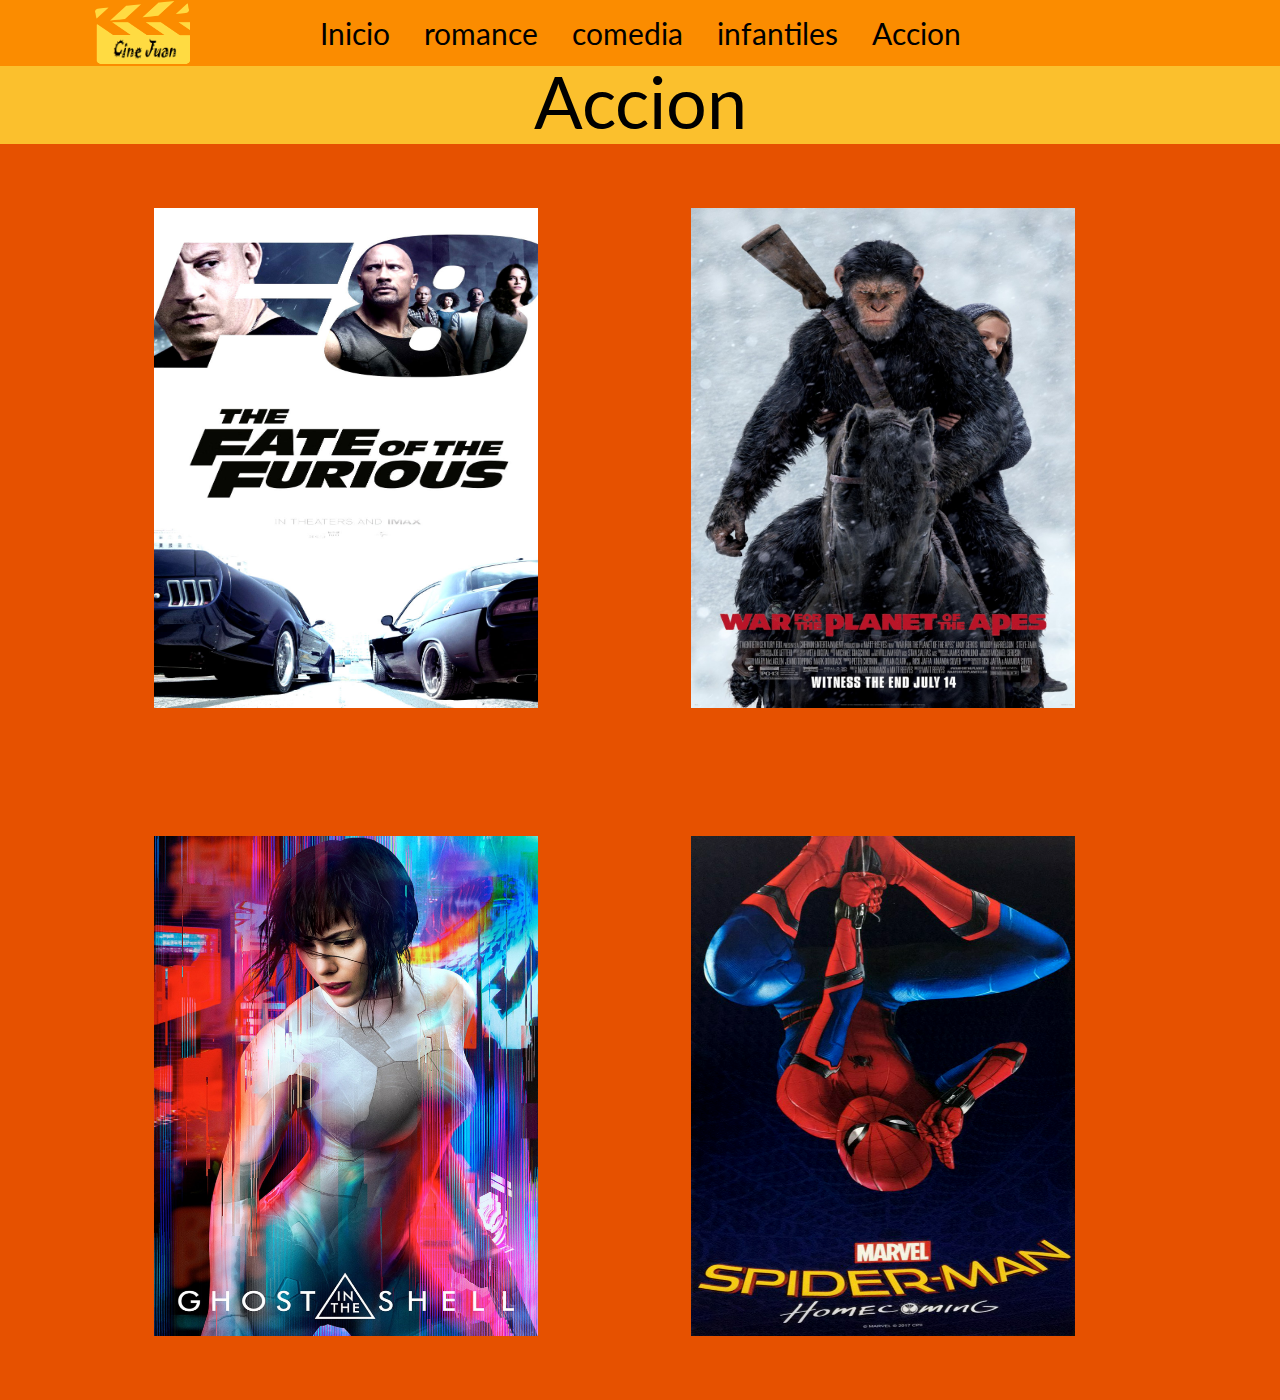
<file: pag/accion.html>
<!DOCTYPE html>
<html>
<head>
	<meta charset="utf-8">
	<meta http-equiv="X-UA-Compatible" content="IE=edge">
	<title></title>
	<link rel="stylesheet" href="../css/css.css">
</head>
<body>
<div class="barra_s">
	<img class="marca2" src="../assets/img/marca2.png" alt="">
	<img class="marca" src="../assets/img/marca.png" alt="">
	<a id="btn_mover"> <img class="icon" src="../assets/img/icono.png" alt=""> </a>
		
</div>
<img class="marcag2" src="../assets/img/marca2.png" alt="">
	<img class="marcag" src="../assets/img/marca.png" alt="">
	
<nav id="cuadro3" >
			<ul>
				<li><a href="../index.html" title="">Inicio</a></li>
				<li><a href="romance.html" title="">romance</a></li>
				<li><a href="comedia.html" title="">comedia</a></li>
				<li><a href="infantiles.html" title="">infantiles</a></li>
				<li><a href="accion.html" title="">Accion</a></li>

			</ul>
		</nav>
	
		<article id="a1">
				<div class="titulos">
					Accion
				</div>
		</article>
						
		
		<section id="a2">
			<article class="efecto3">
			<img src="../assets/img/a1.jpg" alt="">
			<div>
				<h4>Rapido y furioso 8</h4>	
				<p>Ahora que Dom y Letty están de Luna de Miel y Brian y Mia se han retirado del juego -y el resto del equipo ha sido exonerado- el equipo trotamundos ha encontrado el camino a una vida normal. Pero cuando una misteriosa mujer seduce a Dom en un mundo de crimen él parece no poder escapar y traiciona a aquellos que están más cerca suya </p>
				<a href="accion1.html">ver mas</a>
			</div>
		</article>

		<article class="efecto3">
			<img src="../assets/img/a2.jpg" alt="">
			<div>
				<h4>Planeta de los Simios-La guerra</h4>	
				<p>César y sus monos son forzados a encarar un conflicto mortal contra un ejército de humanos liderado por un brutal coronel. Después de sufrir pérdidas enormes, César lucha con sus instintos más oscuros en una búsqueda por vengar a su especie. Cuando finalmente se encuentren, Cesar y el Coronel protagonizarán una batalla que pondrá en juego el futuro de ambas especies y el del mismo planeta. Tercera película de la nueva saga de El Planeta de los Simios </p>
				<a href="accion2.html">ver mas</a>
			</div>
		</article>
		
		<article class="efecto3">
			<img src="../assets/img/a3.jpg" alt="">
			<div>
				<h4>El alma de la maquina</h4>	
				<p>En un futuro próximo, Mayor sufre un terrible accidente. Para salvar su vida, se le aplica un proceso de ciber-regeneración que la convierte en única en su especie, un hibrido entre humano y máquina, un soldado perfecto entrenado para cazar a los criminales más peligrosos. Mientras busca a un terrorista capaz de manipular la voluntad de las personas, Mayor descubrirá que todo lo que le habían contado es falso. A partir de entonces, nada la detendrá hasta recuperar su pasado y llegar a la verdad. </p>
				<a href="accion3.html">ver mas</a>
			</div>
		</article>

		<article class="efecto3">
			<img src="../assets/img/a4.jpg" alt="">
			<div>
				<h4>Spiderman Home Coming</h4>	
				<p>Peter Parker es un adolescente que estudia en la escuela secundaria mientras lidia con los problemas típicos de un chico de su edad. Aunque en realidad su día a día no es del todo normal. Y es que Peter esconde una identidad secreta, la de Spiderman. Así que tiene que compaginar su vida en el instituto con su labor de superhéroe que se enfrenta a todos aquellos villanos que ponen en peligro la ciudad, sin ser descubierto. Emocionado tras haber luchado con Los Vengadores, Peter regresará a su rutina junto a su tía May, pero .... </p>
				<a href="accion4.html">ver mas</a>
			</div>
		</article>

			
		</section>
		


	
</body>
<script src="../js/explicacion.js"></script>
</html>
</file>
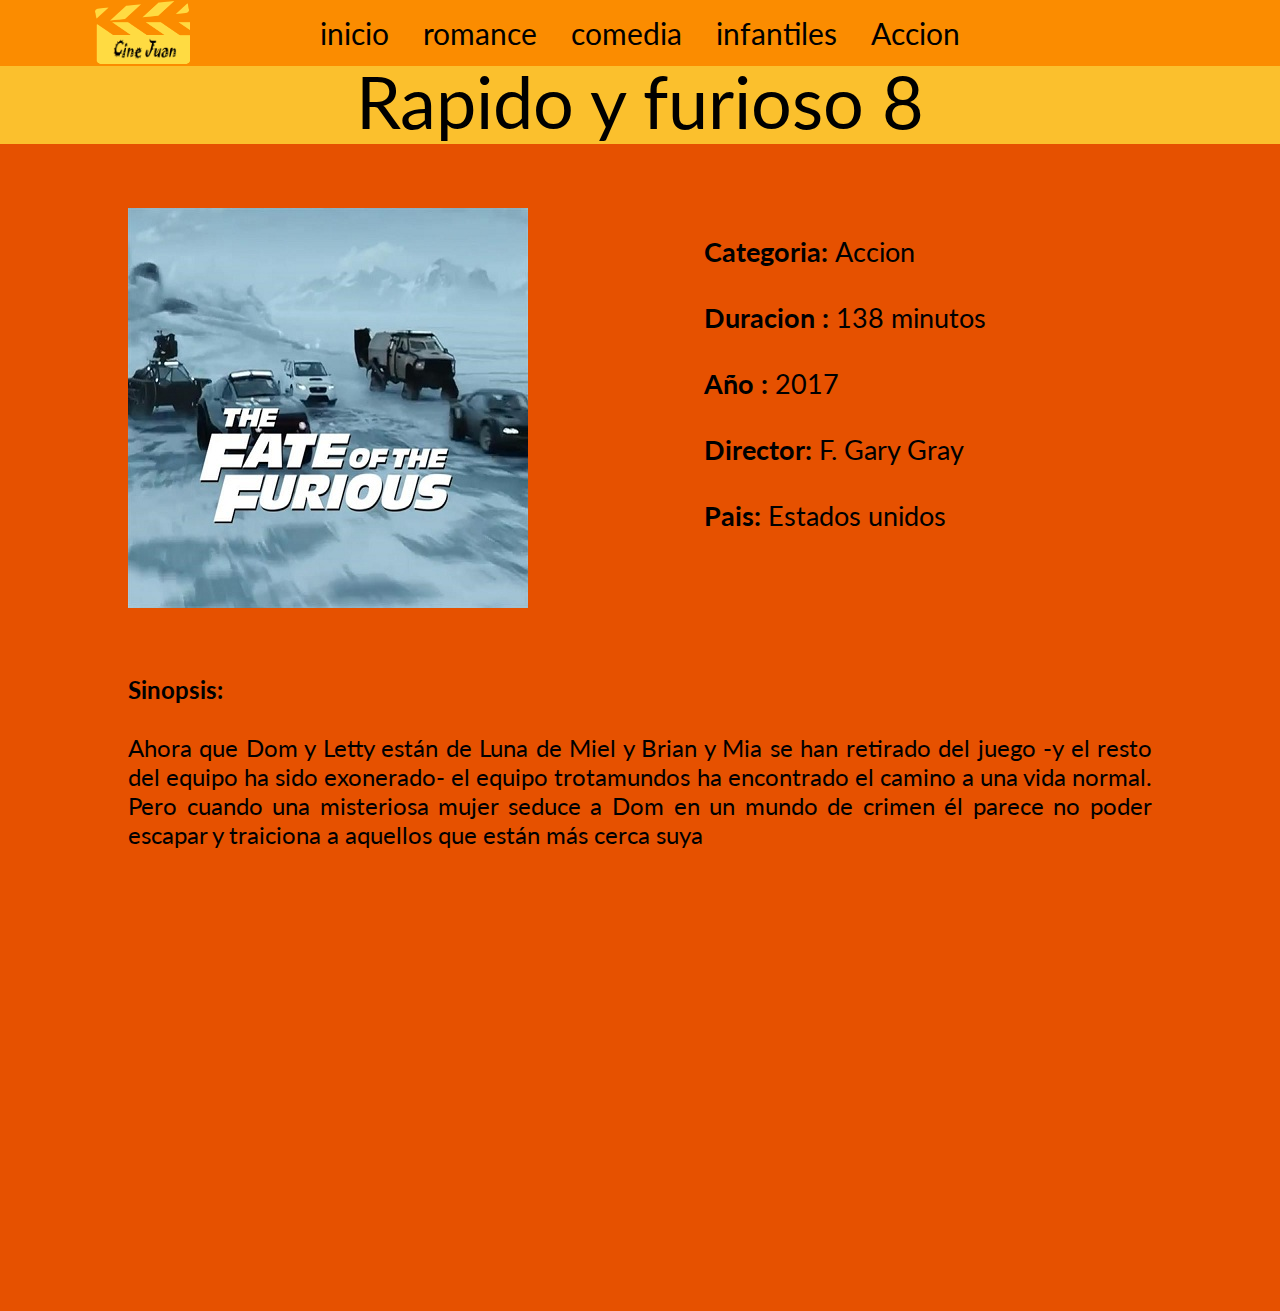
<file: pag/accion1.html>
<!DOCTYPE html>
<html>
<head>
	<meta charset="utf-8">
	<meta http-equiv="X-UA-Compatible" content="IE=edge">
	<title></title>
	<link rel="stylesheet" href="../css/css.css">
</head>
<body>
<div class="barra_s">
	<img class="marca2" src="../assets/img/marca2.png" alt="">
	<img class="marca" src="../assets/img/marca.png" alt="">
	<a id="btn_mover"> <img class="icon" src="../assets/img/icono.png" alt=""> </a>
	
		
</div>
	<img class="marcag2" src="../assets/img/marca2.png" alt="">
	<img class="marcag" src="../assets/img/marca.png" alt="">
<nav id="cuadro3" >
			<ul>
				<li><a href="../index.html" title="">inicio</a></li>
				<li><a href="romance.html" title="">romance</a></li>
				<li><a href="comedia.html" title="">comedia</a></li>
				<li><a href="infantiles.html" title="">infantiles</a></li>
				<li><a href="accion.html" title="">Accion</a></li>
				

			</ul>
		</nav>
	<SECTION>
		<article id="a1">
				<div class="titulos">
					Rapido y furioso 8
				</div>
		</article>
		<article id="a20">
			<div id="a21">
				<img src="../assets/img/a11.jpg" alt="">
			</div>

			<div id="d21">
				
				<br>
				<br>
				<b>
				Categoria: 				
				</b>
				Accion
				<br>
				<br>
				<b>
				Duracion : 
				</b>
				138 minutos
				<br>
				<br>
				<b>
				Año : 					
				</b>
				2017
				<br>
				<br>
				<b>
				Director: 					
				</b>
				F. Gary Gray
				<br>
				<br>
				<b>
				Pais:					
				</b>
				  Estados unidos
				<br>
				<br>
								
			</div>
			<div id="d23">
				<b>
					Sinopsis:
				</b>
					 
				<br>
				<br>
					Ahora que Dom y Letty están de Luna de Miel y Brian y Mia se han retirado del juego -y el resto del equipo ha sido exonerado- el equipo trotamundos ha encontrado el camino a una vida normal. Pero cuando una misteriosa mujer seduce a Dom en un mundo de crimen él parece no poder escapar y traiciona a aquellos que están más cerca suya

				<br>
				
			</div>
			<div id="d22">
			<iframe width="640" height="360" src="https://www.youtube.com/embed/3AsWFhT6n50" frameborder="0" allowfullscreen></iframe>
			
			</div>
		</article>

		
			
	

	</SECTION>
	
</body>
<script src="../js/explicacion.js"></script>
</html>
</file>
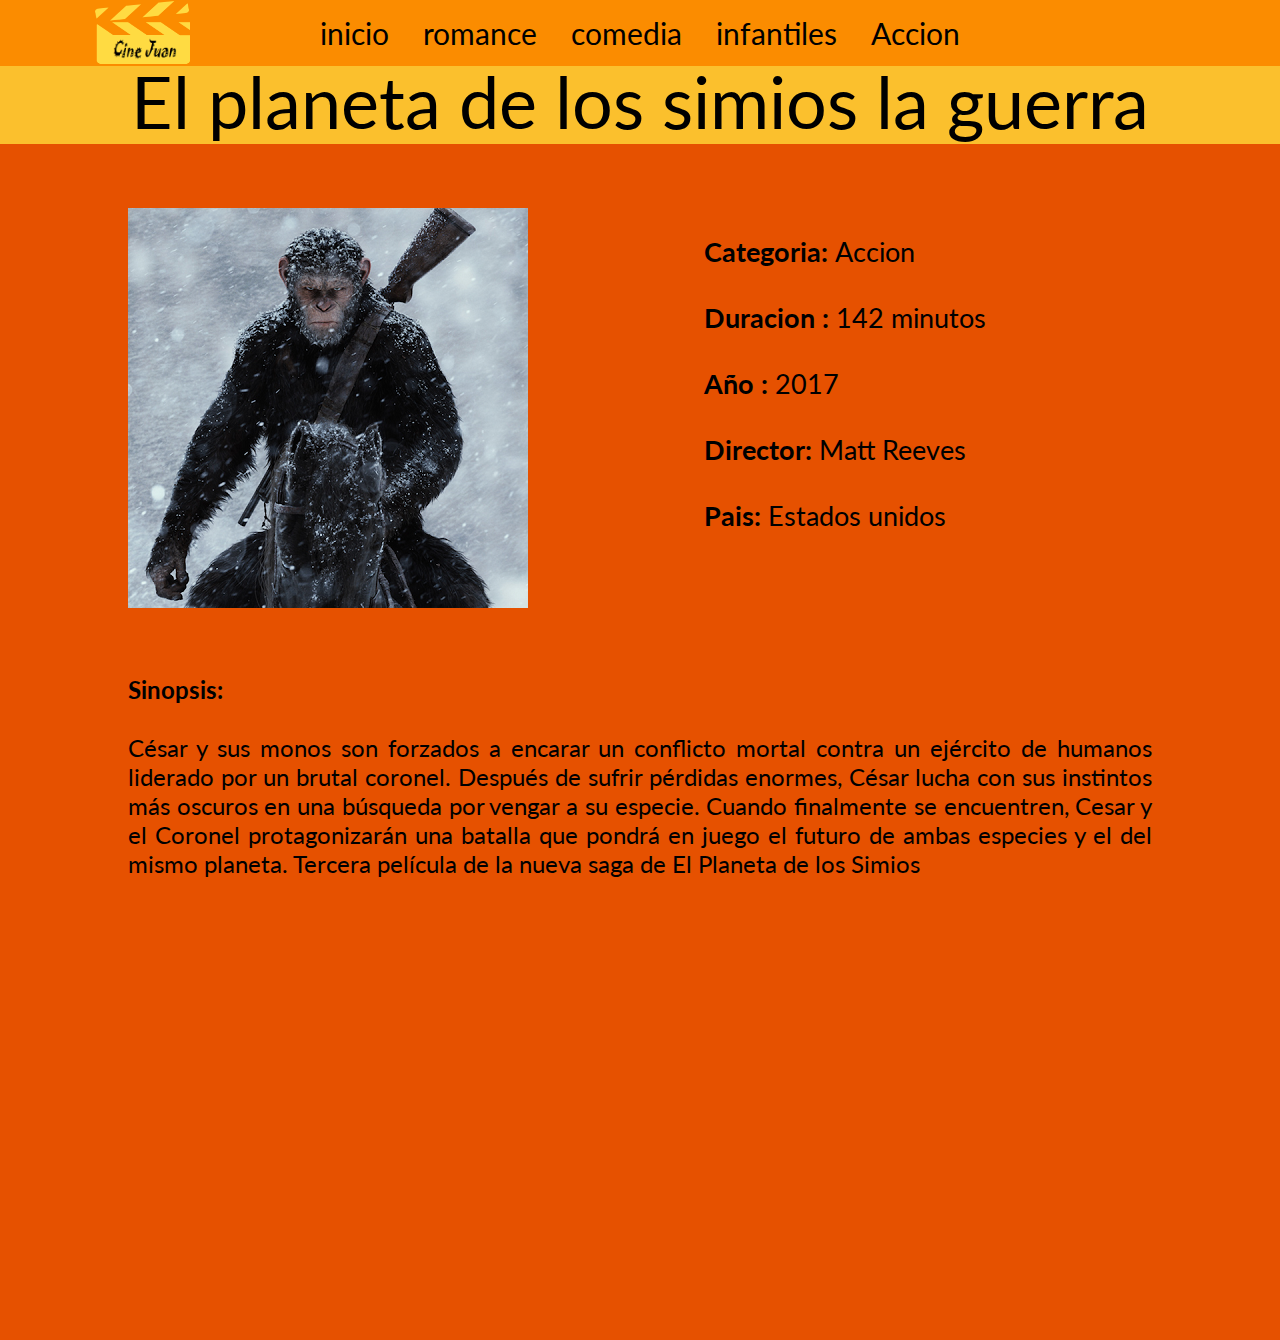
<file: pag/accion2.html>
<!DOCTYPE html>
<html>
<head>
	<meta charset="utf-8">
	<meta http-equiv="X-UA-Compatible" content="IE=edge">
	<title></title>
	<link rel="stylesheet" href="../css/css.css">
</head>
<body>
<div class="barra_s">
<img class="marca2" src="../assets/img/marca2.png" alt="">
	<img class="marca" src="../assets/img/marca.png" alt="">
	<a id="btn_mover"> <img class="icon" src="../assets/img/icono.png" alt=""> </a>
		
</div>
<img class="marcag2" src="../assets/img/marca2.png" alt="">
	<img class="marcag" src="../assets/img/marca.png" alt="">
<nav id="cuadro3" >
			<ul>
				<li><a href="../index.html" title="">inicio</a></li>
				<li><a href="romance.html" title="">romance</a></li>
				<li><a href="comedia.html" title="">comedia</a></li>
				<li><a href="infantiles.html" title="">infantiles</a></li>
				<li><a href="accion.html" title="">Accion</a></li>

			</ul>
		</nav>
	<SECTION>
		<article id="a1">
				<div class="titulos">
					El planeta de los simios la guerra
				</div>
		</article>
		<article id="a20">
			<div id="a21">
				<img src="../assets/img/a22.png" alt="">
			</div>

			<div id="d21">
				
				<br>
				<br>
				<b>
				Categoria: 					
				</b>
				Accion
				<br>
				<br>
				<b>
				Duracion : 					
				</b>
				142 minutos
				<br>
				<br>
				<b>
				Año : 					
				</b>
				2017
				<br>
				<br>
				<b>
				Director: 					
				</b>
				Matt Reeves
				<br>
				<br>
				<b>
				Pais:  					
				</b>
				Estados unidos
				<br>
				<br>
							
			</div>
			<div id="d23">
			<b>
				Sinopsis: 				
			</b>
				<br>
				<br>
				
					César y sus monos son forzados a encarar un conflicto mortal contra un ejército de humanos liderado por un brutal coronel. Después de sufrir pérdidas enormes, César lucha con sus instintos más oscuros en una búsqueda por vengar a su especie. Cuando finalmente se encuentren, Cesar y el Coronel protagonizarán una batalla que pondrá en juego el futuro de ambas especies y el del mismo planeta. Tercera película de la nueva saga de El Planeta de los Simios

				
				<br>
			</div>
			<div id="d22">
			<iframe width="640" height="360" src="https://www.youtube.com/embed/l9TDYzfh5uk" frameborder="0" allowfullscreen></iframe>
			
			</div>
		</article>

		
			
	

	</SECTION>
	
</body>
<script src="../js/explicacion.js"></script>
</html>
</file>
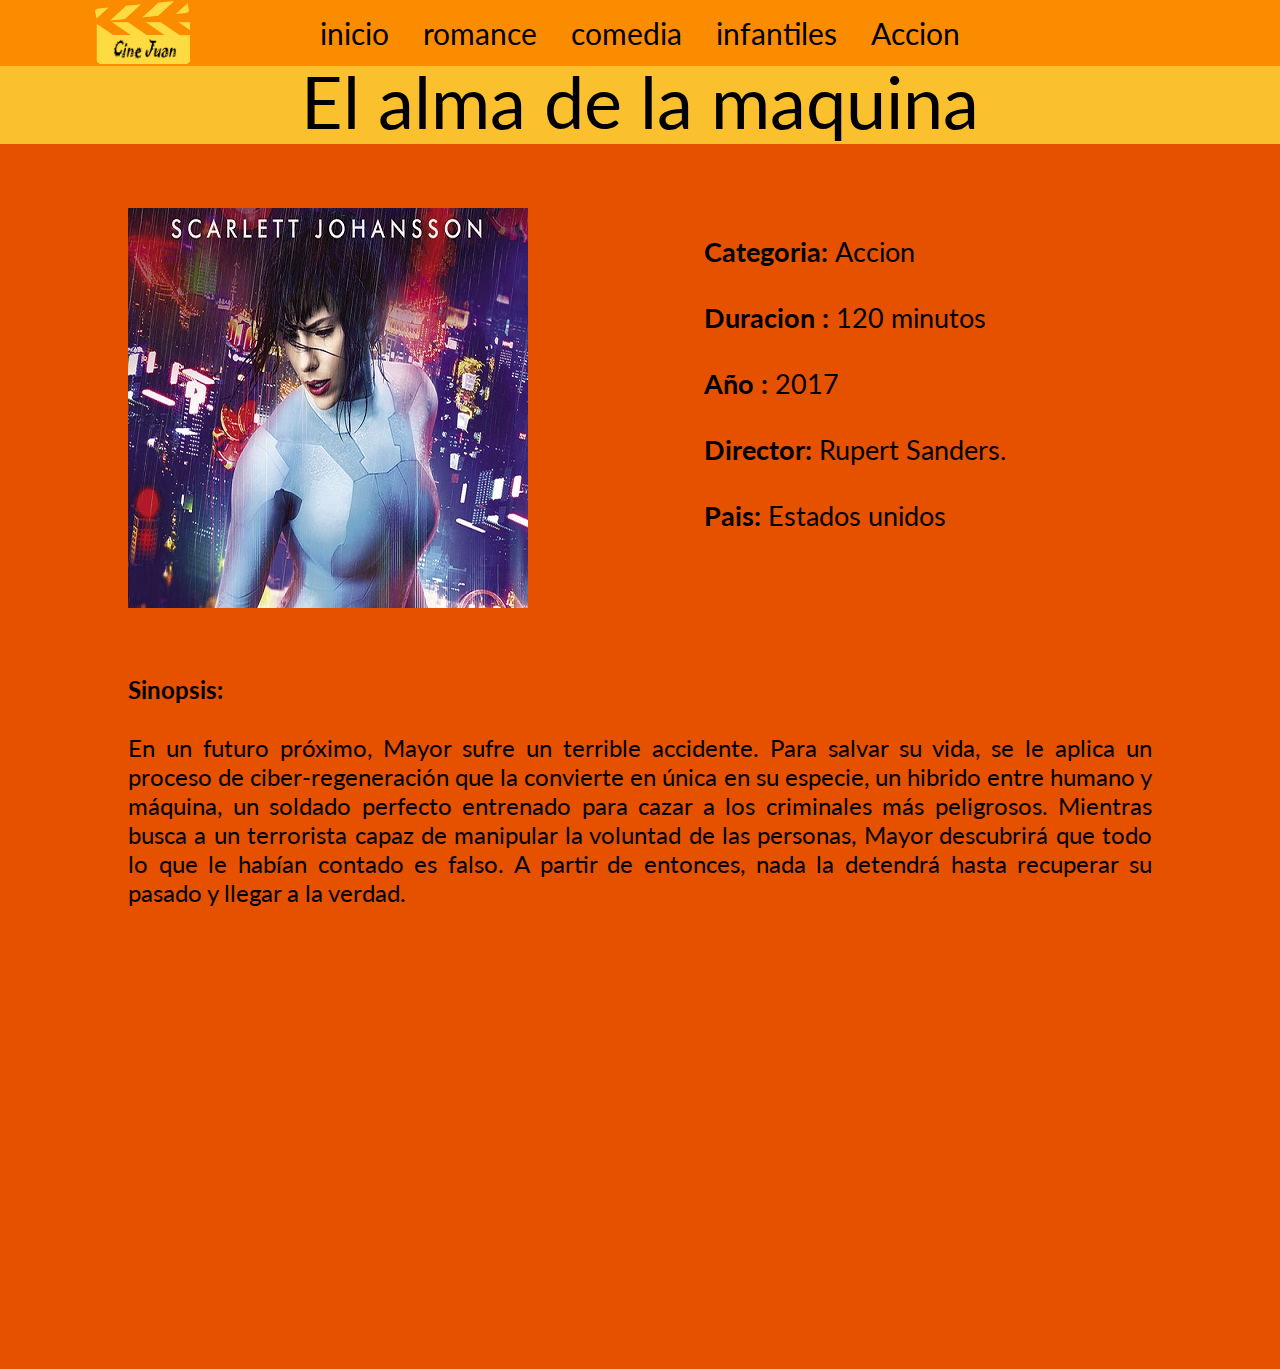
<file: pag/accion3.html>
<!DOCTYPE html>
<html>
<head>
	<meta charset="utf-8">
	<meta http-equiv="X-UA-Compatible" content="IE=edge">
	<title></title>
	<link rel="stylesheet" href="../css/css.css">
</head>
<body>
<div class="barra_s">
<img class="marca2" src="../assets/img/marca2.png" alt="">
	<img class="marca" src="../assets/img/marca.png" alt="">
	<a id="btn_mover"> <img class="icon" src="../assets/img/icono.png" alt=""> </a>
		
</div>
<img class="marcag2" src="../assets/img/marca2.png" alt="">
	<img class="marcag" src="../assets/img/marca.png" alt="">
<nav id="cuadro3" >
			<ul>
				<li><a href="../index.html" title="">inicio</a></li>
				<li><a href="romance.html" title="">romance</a></li>
				<li><a href="comedia.html" title="">comedia</a></li>
				<li><a href="infantiles.html" title="">infantiles</a></li>
				<li><a href="accion.html" title="">Accion</a></li>

			</ul>
		</nav>
	<SECTION>
		<article id="a1">
				<div class="titulos">
				 El alma de la maquina
				</div>
		</article>
		<article id="a20">
			<div id="a21">
				<img src="../assets/img/a33.jpg" alt="">
			</div>

			<div id="d21">
				<br>
				<br>
				<b>
				Categoria: 					
				</b>
				Accion
				<br>
				<br>
				<b>
				Duracion :					
				</b>
				 120 minutos
				<br>
				<br>
				<b>
				Año : 					
				</b>
				2017
				<br>
				<br>
				<b>
				Director: 					
				</b>
				Rupert Sanders.
				<br>
				<br>
				<b>
				Pais:  					
				</b>
				Estados unidos
				<br>
				<br>
								
			</div>
			
			<div id="d23">
			<b>
				Sinopsis: 				
			</b>
				<br>
				<br>
					En un futuro próximo, Mayor sufre un terrible accidente. Para salvar su vida, se le aplica un proceso de ciber-regeneración que la convierte en única en su especie, un hibrido entre humano y máquina, un soldado perfecto entrenado para cazar a los criminales más peligrosos. Mientras busca a un terrorista capaz de manipular la voluntad de las personas, Mayor descubrirá que todo lo que le habían contado es falso. A partir de entonces, nada la detendrá hasta recuperar su pasado y llegar a la verdad.
				<br>
			</div>
			<div id="d22">
			<iframe width="640" height="360" src="https://www.youtube.com/embed/8nfFMf6Hg9A" frameborder="0" allowfullscreen></iframe>
			
			</div>
		</article>
	</SECTION>
	
</body>
<script src="../js/explicacion.js"></script>
</html>
</file>
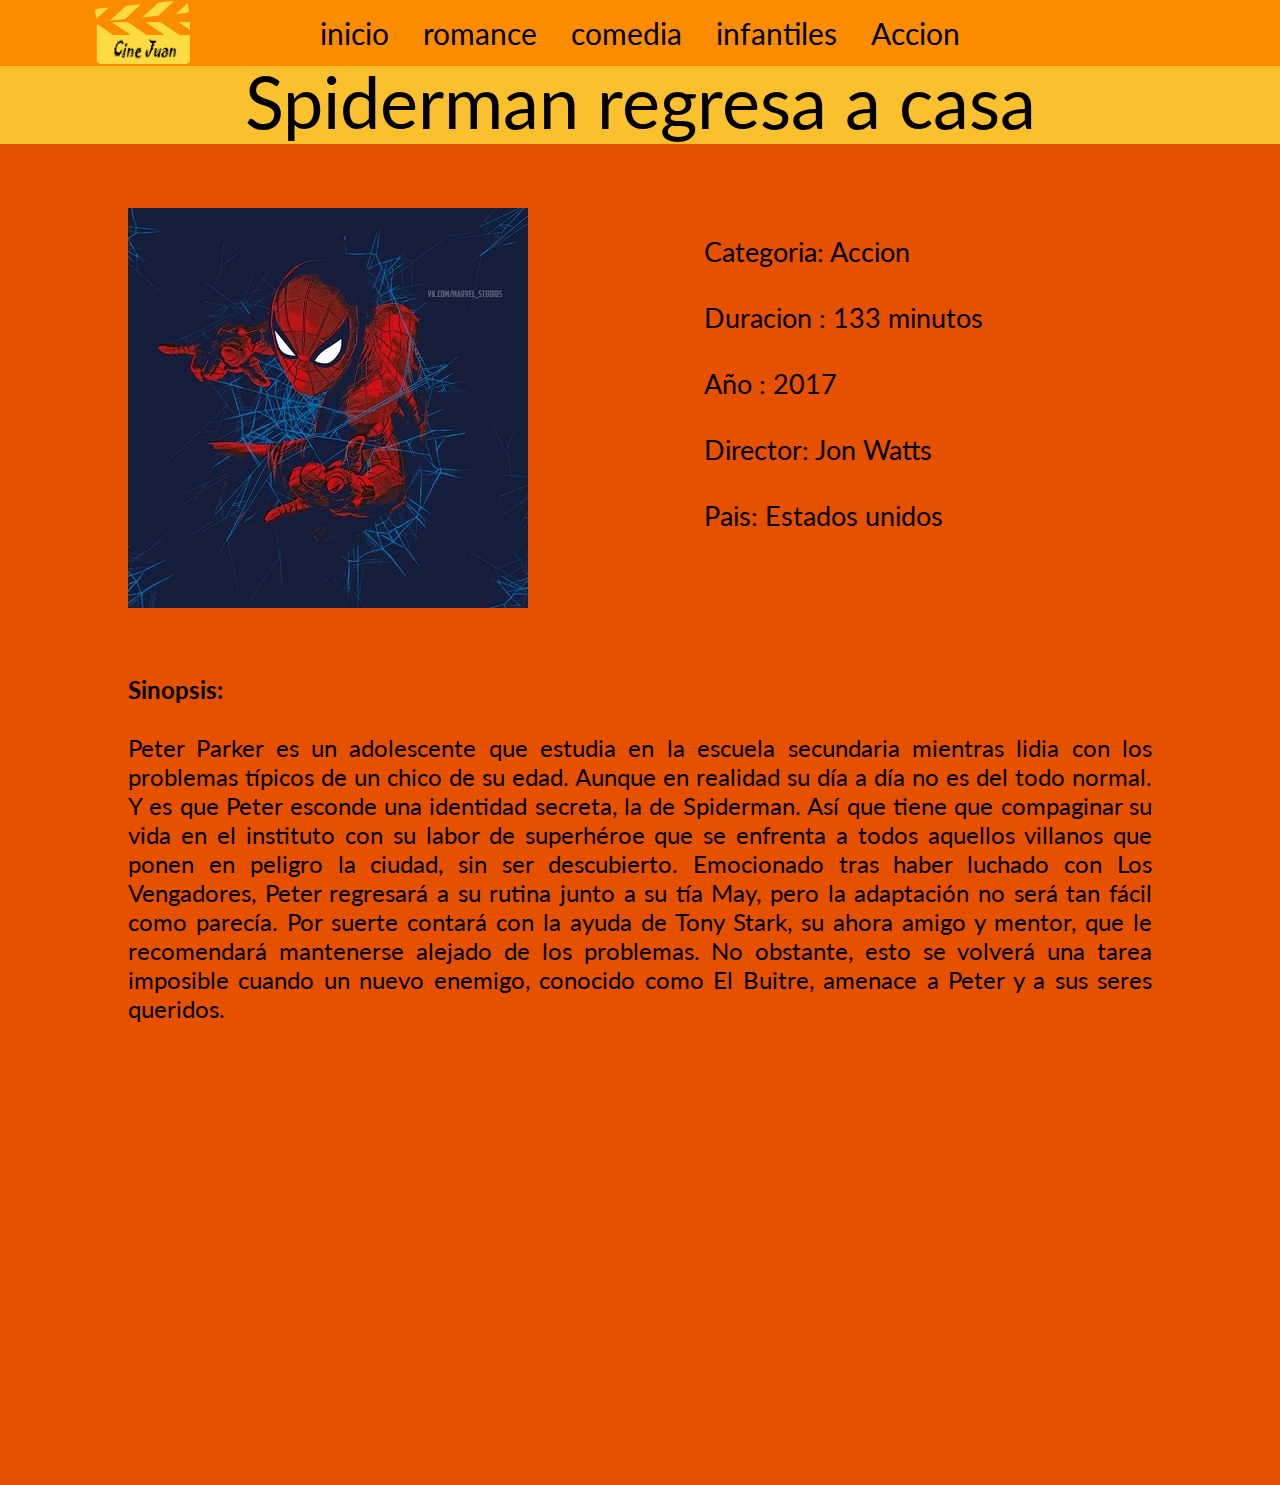
<file: pag/accion4.html>
<!DOCTYPE html>
<html>
<head>
	<meta charset="utf-8">
	<meta http-equiv="X-UA-Compatible" content="IE=edge">
	<title></title>
	<link rel="stylesheet" href="../css/css.css">
</head>
<body>
<div class="barra_s">
<img class="marca2" src="../assets/img/marca2.png" alt="">
	<img class="marca" src="../assets/img/marca.png" alt="">
	<a id="btn_mover"> <img class="icon" src="../assets/img/icono.png" alt=""> </a>
		
</div>
<img class="marcag2" src="../assets/img/marca2.png" alt="">
	<img class="marcag" src="../assets/img/marca.png" alt="">
<nav id="cuadro3" >
			<ul>
				<li><a href="../index.html" title="">inicio</a></li>
				<li><a href="romance.html" title="">romance</a></li>
				<li><a href="comedia.html" title="">comedia</a></li>
				<li><a href="infantiles.html" title="">infantiles</a></li>
				<li><a href="accion.html" title="">Accion</a></li>
				

			</ul>
		</nav>
	<SECTION>
		<article id="a1">
				<div class="titulos">
				Spiderman regresa a casa
				</div>
		</article>
		<article id="a20">
			<div id="a21">
				<img src="../assets/img/a44.jpg" alt="">
			</div>

			<div id="d21">
				<br>
				<br>
				Categoria: Accion
				<br>
				<br>
				Duracion : 133 minutos
				<br>
				<br>
				Año : 2017
				<br>
				<br>
				Director: Jon Watts
				<br>
				<br>
				Pais:  Estados unidos
				<br>
				<br>
								
			</div>
			
			<div id="d23">
			<b>
				Sinopsis: 				
			</b>
				<br>
				<br>
					Peter Parker  es un adolescente que estudia en la escuela secundaria mientras lidia con los problemas típicos de un chico de su edad. Aunque en realidad su día a día no es del todo normal. Y es que Peter esconde una identidad secreta, la de Spiderman. Así que tiene que compaginar su vida en el instituto con su labor de superhéroe que se enfrenta a todos aquellos villanos que ponen en peligro la ciudad, sin ser descubierto. 

Emocionado tras haber luchado con Los Vengadores, Peter regresará a su rutina junto a su tía May, pero la adaptación no será tan fácil como parecía. Por suerte contará con la ayuda de Tony Stark, su ahora amigo y mentor, que le recomendará mantenerse alejado de los problemas. No obstante, esto se volverá una tarea imposible cuando un nuevo enemigo, conocido como El Buitre, amenace a Peter y a sus seres queridos. 
				<br>
			</div>
			<div id="d22">
			<iframe width="640" height="360" src="https://www.youtube.com/embed/grusgXCahH8" frameborder="0" allowfullscreen></iframe>
			
			</div>
		</article>

		
			
	

	</SECTION>
	
</body>
<script src="../js/explicacion.js"></script>

</html>
</file>
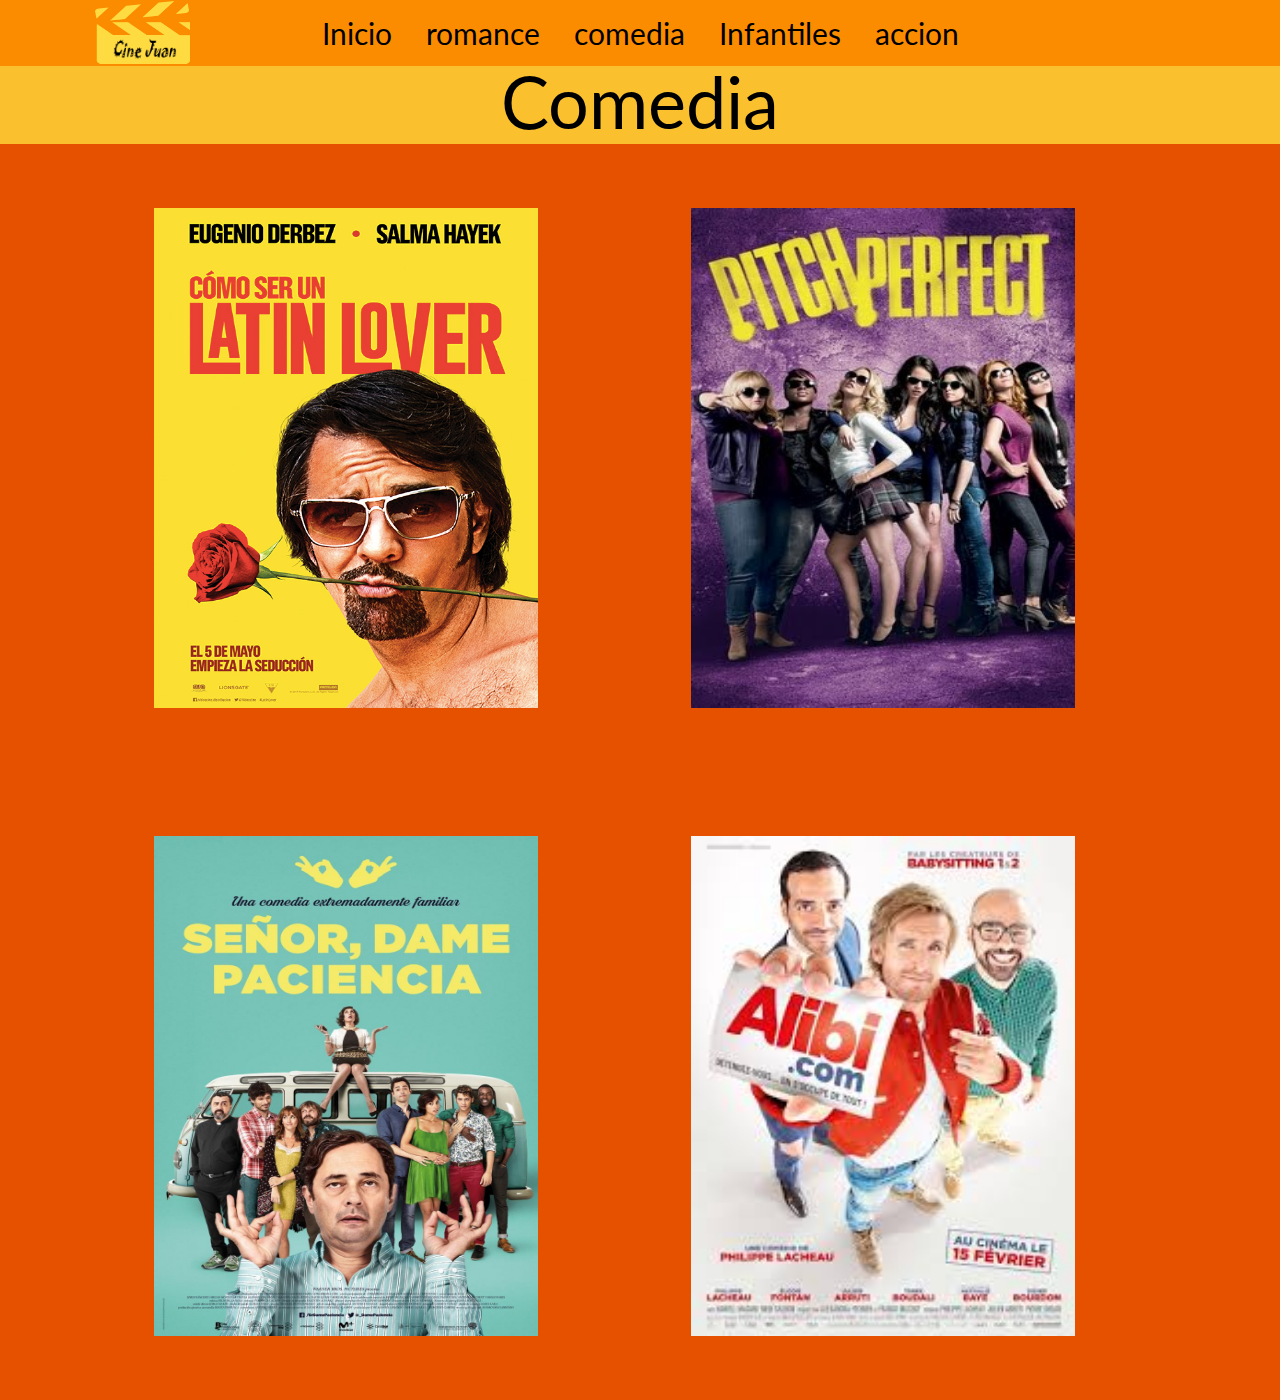
<file: pag/comedia.html>
<!DOCTYPE html>
<html>
<head>
	<meta charset="utf-8">
	<meta http-equiv="X-UA-Compatible" content="IE=edge">
	<title></title>
	<link rel="stylesheet" href="../css/css.css">
</head>
<body>
<div class="barra_s">
<img class="marca2" src="../assets/img/marca2.png" alt="">
	<img class="marca" src="../assets/img/marca.png" alt="">
	<a id="btn_mover"> <img class="icon" src="../assets/img/icono.png" alt=""> </a>
		
</div>
<img class="marcag2" src="../assets/img/marca2.png" alt="">
	<img class="marcag" src="../assets/img/marca.png" alt="">
<nav id="cuadro3" >
			<ul>
				<li><a href="../index.html" title="">Inicio</a></li>
				<li><a href="romance.html" title="">romance</a></li>
				<li><a href="comedia.html" title="">comedia</a></li>
				<li><a href="Infantiles.html" title="">Infantiles</a></li>
				<li><a href="accion.html" title="">accion</a></li>

			</ul>
		</nav>
	
		<article id="a1">
			<div class="titulos">
					Comedia
				</div>
		</article>
						
		
		<section id="a2">
			<article class="efecto2">
			<img src="../assets/img/c1.jpg" alt="">
			<div>
				<h4>Como ser un latin lover</h4>	
				<p>Máximo, un gigoló especializado en la seducción de mujeres ancianas ricas, se casa con una mujer que le dobla en edad. Veinticinco años después, harto y aburrido de despertar junto a su esposa de 80 años, recibe la sorpresa de su vida cuando ella termina abandonándolo. Forzado a salir de su mansión y buscando desesperadamente dónde quedarse, deberá mudarse con su distante hermana Sara y su adorable hijo nerd Hugo, en su pequeño departamento </p>
				<a href="comedia1.html">ver mas</a>
			</div>
		</article>

		<article class="efecto2">
			<img src="../assets/img/c2.jpg" alt="">
			<div>
				<h4>La nota perfecta 3</h4>	
				<p>Dando la nota vuelve con más música y más coreografías espectaculares. Tras ganar el Campeonato Mundial, las Barden Bellas se han separado, pero ahora tienen una nueva oportunidad de volver a estar unidas en un tour por Estados Unidos, donde podrán estar todas juntas por última vez. </p>

				<a href="comedia2.html">ver mas</a>
			</div>
		</article>
		
		<article class="efecto2">
			<img src="../assets/img/c3.jpg" alt="">
			<div>
				<h4>Señor dame paciencia</h4>	
				<p>Cuando la mujer de Gregorio, un banquero muy conservador, del Real Madrid y muy gruñón, fallece repentinamente, éste se ve obligado a cumplir su última voluntad: pasar un fin de semana con sus hijos y sus respectivas parejas en Sanlúcar de Barrameda para esparcir sus cenizas en el Guadalquivir. Aquí es donde empiezan los problemas para Gregorio, ya que su hija Sandra está casada con Jordi, un catalán muy culé al que no soporta. Su otra hija, Alicia, está saliendo con Leo, un hippy anti-sistema al que tampoco puede ni ver, y Carlos, su hijo pequeño, con el que lleva seis meses sin hablarse desde que salió del armario</p>
				<a href="comedia3.html">ver mas</a>
			</div>
		</article>

		<article class="efecto2">
			<img src="../assets/img/c4.jpg" alt="">
			<div>
				<h4>Complices.com</h4>	
				<p>El negocio de Greg ‒Cómplices.com‒ es un gran éxito. ¿Quién imaginaría que tanta gente iba a pagar mucho dinero por una coartada para ocultar sus vidas secretas? Ayudado por su socio Augustin y su empleado Medhi, Greg está de suerte. Incluso conoce a Flo, la chica de sus sueños; pero ella odia a los mentirosos, por lo que él pretende ser un ayudante de una línea aérea. </p>
				<a href="comedia4.html">ver mas</a>
			</div>
		</article>

			
		</section>
		


	
</body>
<script src="../js/explicacion.js"></script>
</html>
</file>
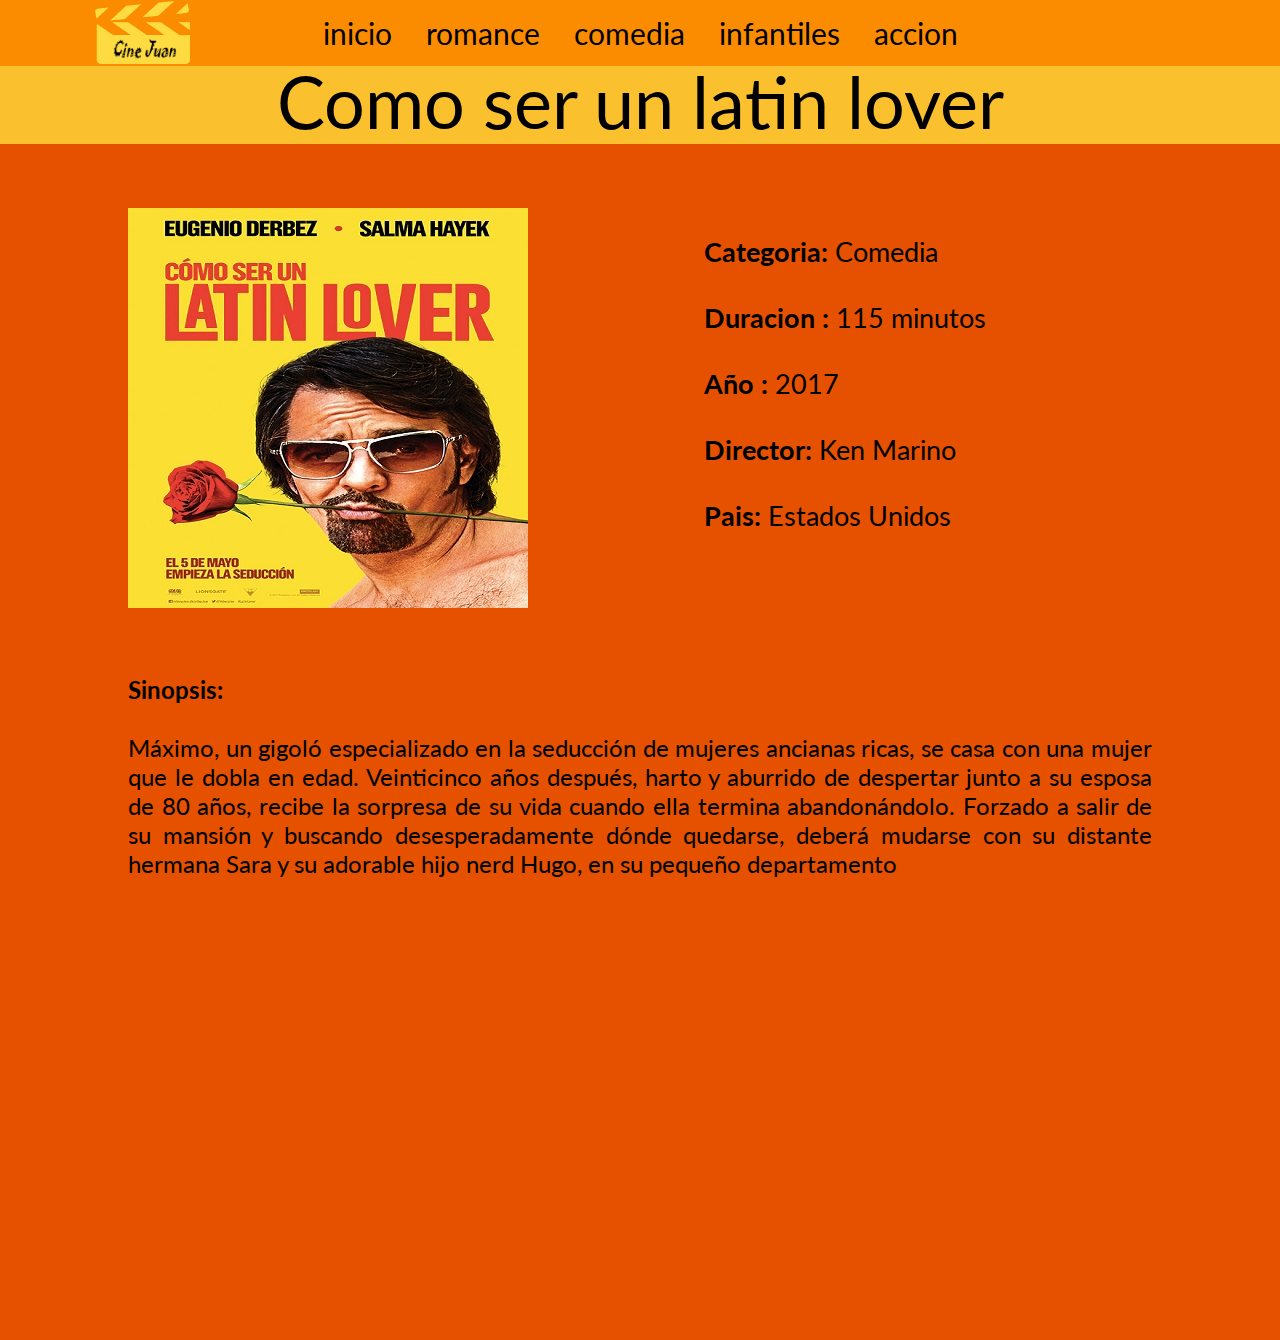
<file: pag/comedia1.html>
<!DOCTYPE html>
<html>
<head>
	<meta charset="utf-8">
	<meta http-equiv="X-UA-Compatible" content="IE=edge">
	<title></title>
	<link rel="stylesheet" href="../css/css.css">
</head>
<body>
<div class="barra_s">
<img class="marca2" src="../assets/img/marca2.png" alt="">
	<img class="marca" src="../assets/img/marca.png" alt="">
	<a id="btn_mover"> <img class="icon" src="../assets/img/icono.png" alt=""> </a>
		
</div>
<img class="marcag2" src="../assets/img/marca2.png" alt="">
	<img class="marcag" src="../assets/img/marca.png" alt="">
<nav id="cuadro3" >
			<ul>
				<li><a href="../index.html" title="">inicio</a></li>
				<li><a href="romance.html" title="">romance</a></li>
				<li><a href="comedia.html" title="">comedia</a></li>
				<li><a href="infantiles.html" title="">infantiles</a></li>
				<li><a href="accion.html" title="">accion</a></li>
				

			</ul>
		</nav>
	<SECTION>
		<article id="a1">
				<div class="titulos">
				Como ser un latin lover
				</div>
		</article>
		<article id="a20">
			<div id="a21">
				<img src="../assets/img/c11.jpg" alt="">
			</div>

			<div id="d21">
				<br>
				<br>
				<b>
				Categoria: 					
				</b>
				Comedia
				<br>
				<br>
				<b>
				Duracion : 					
				</b>
				115 minutos
				<br>
				<br>
				<b>
				Año : 					
				</b>
				2017
				<br>
				<br>
				<b>
				Director: 					
				</b>
				Ken Marino
				<br>
				<br>
				<b>
				Pais:  					
				</b>
				Estados Unidos
				<br>
				<br>
				</div>
			
			<div id="d23">
				<b>
					Sinopsis: 					
				</b>
				<br>
				<br>
					Máximo, un gigoló especializado en la seducción de mujeres ancianas ricas, se casa con una mujer que le dobla en edad. Veinticinco años después, harto y aburrido de despertar junto a su esposa de 80 años, recibe la sorpresa de su vida cuando ella termina abandonándolo. Forzado a salir de su mansión y buscando desesperadamente dónde quedarse, deberá mudarse con su distante hermana Sara y su adorable hijo nerd Hugo, en su pequeño departamento 
				<br>
				
			</div>
			<div id="d22">
			<iframe width="640" height="360" src="https://www.youtube.com/embed/HpsRnKr-3lY" frameborder="0" allowfullscreen></iframe>
		
			</div>
		</article>

		
			
	

	</SECTION>
	
</body>
<script src="../js/explicacion.js"></script>

</html>
</file>
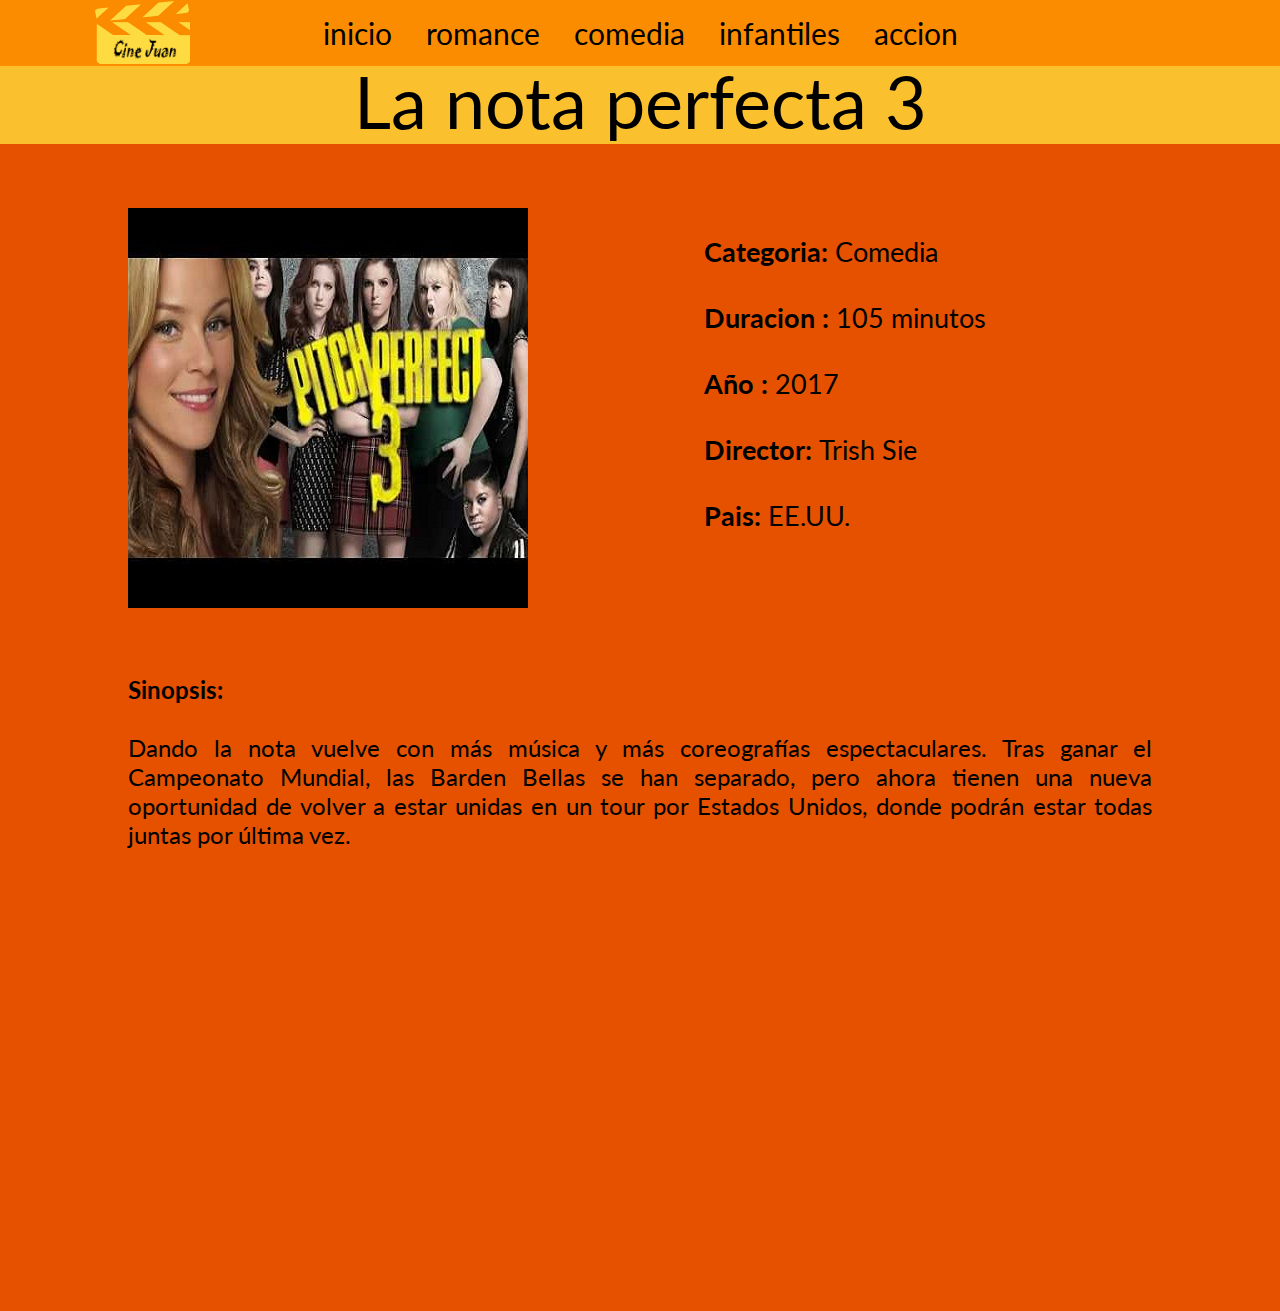
<file: pag/comedia2.html>
<!DOCTYPE html>
<html>
<head>
	<meta charset="utf-8">
	<meta http-equiv="X-UA-Compatible" content="IE=edge">
	<title></title>
	<link rel="stylesheet" href="../css/css.css">
</head>
<body>
<div class="barra_s">
<img class="marca2" src="../assets/img/marca2.png" alt="">
	<img class="marca" src="../assets/img/marca.png" alt="">
	<a id="btn_mover"> <img class="icon" src="../assets/img/icono.png" alt=""> </a>
		
</div>
<img class="marcag2" src="../assets/img/marca2.png" alt="">
	<img class="marcag" src="../assets/img/marca.png" alt="">
<nav id="cuadro3" >
			<ul>
				<li><a href="../index.html" title="">inicio</a></li>
				<li><a href="romance.html" title="">romance</a></li>
				<li><a href="comedia.html" title="">comedia</a></li>
				<li><a href="infantiles.html" title="">infantiles</a></li>
				<li><a href="accion.html" title="">accion</a></li>				

			</ul>
		</nav>
	<SECTION>
		<article id="a1">
				<div class="titulos">
				La nota perfecta 3
				</div>
		</article>
		<article id="a20">
			<div id="a21">
				<img src="../assets/img/c22.jpg" alt="">
			</div>

			<div id="d21">
				<br>
				<br>
				<b>
				Categoria: 					
				</b>
				Comedia
				<br>
				<br>
				<b>
				Duracion : 					
				</b>
				105 minutos
				<br>
				<br>
				<b>
				Año :					
				</b>
				 2017
				<br>
				<br>
				<b>
				Director:  					
				</b>
				Trish Sie
				<br>
				<br>
				<b>
				Pais:  					
				</b>
				EE.UU.
				<br>
				<br>
				</div>
				
			<div id="d23">
			<b>
				Sinopsis: 				
			</b>
				<br>
				<br>
					Dando la nota vuelve con más música y más coreografías espectaculares. Tras ganar el Campeonato Mundial, las Barden Bellas se han separado, pero ahora tienen una nueva oportunidad de volver a estar unidas en un tour por Estados Unidos, donde podrán estar todas juntas por última vez. 
				<br>
				
			</div>
			<div id="d22">
			<iframe width="640" height="360" src="https://www.youtube.com/embed/suPgGt5WMj8" frameborder="0" allowfullscreen></iframe>
			
			</div>
		</article>

		
			
	

	</SECTION>
	
</body>
<script src="../js/explicacion.js"></script>

</html>
</file>
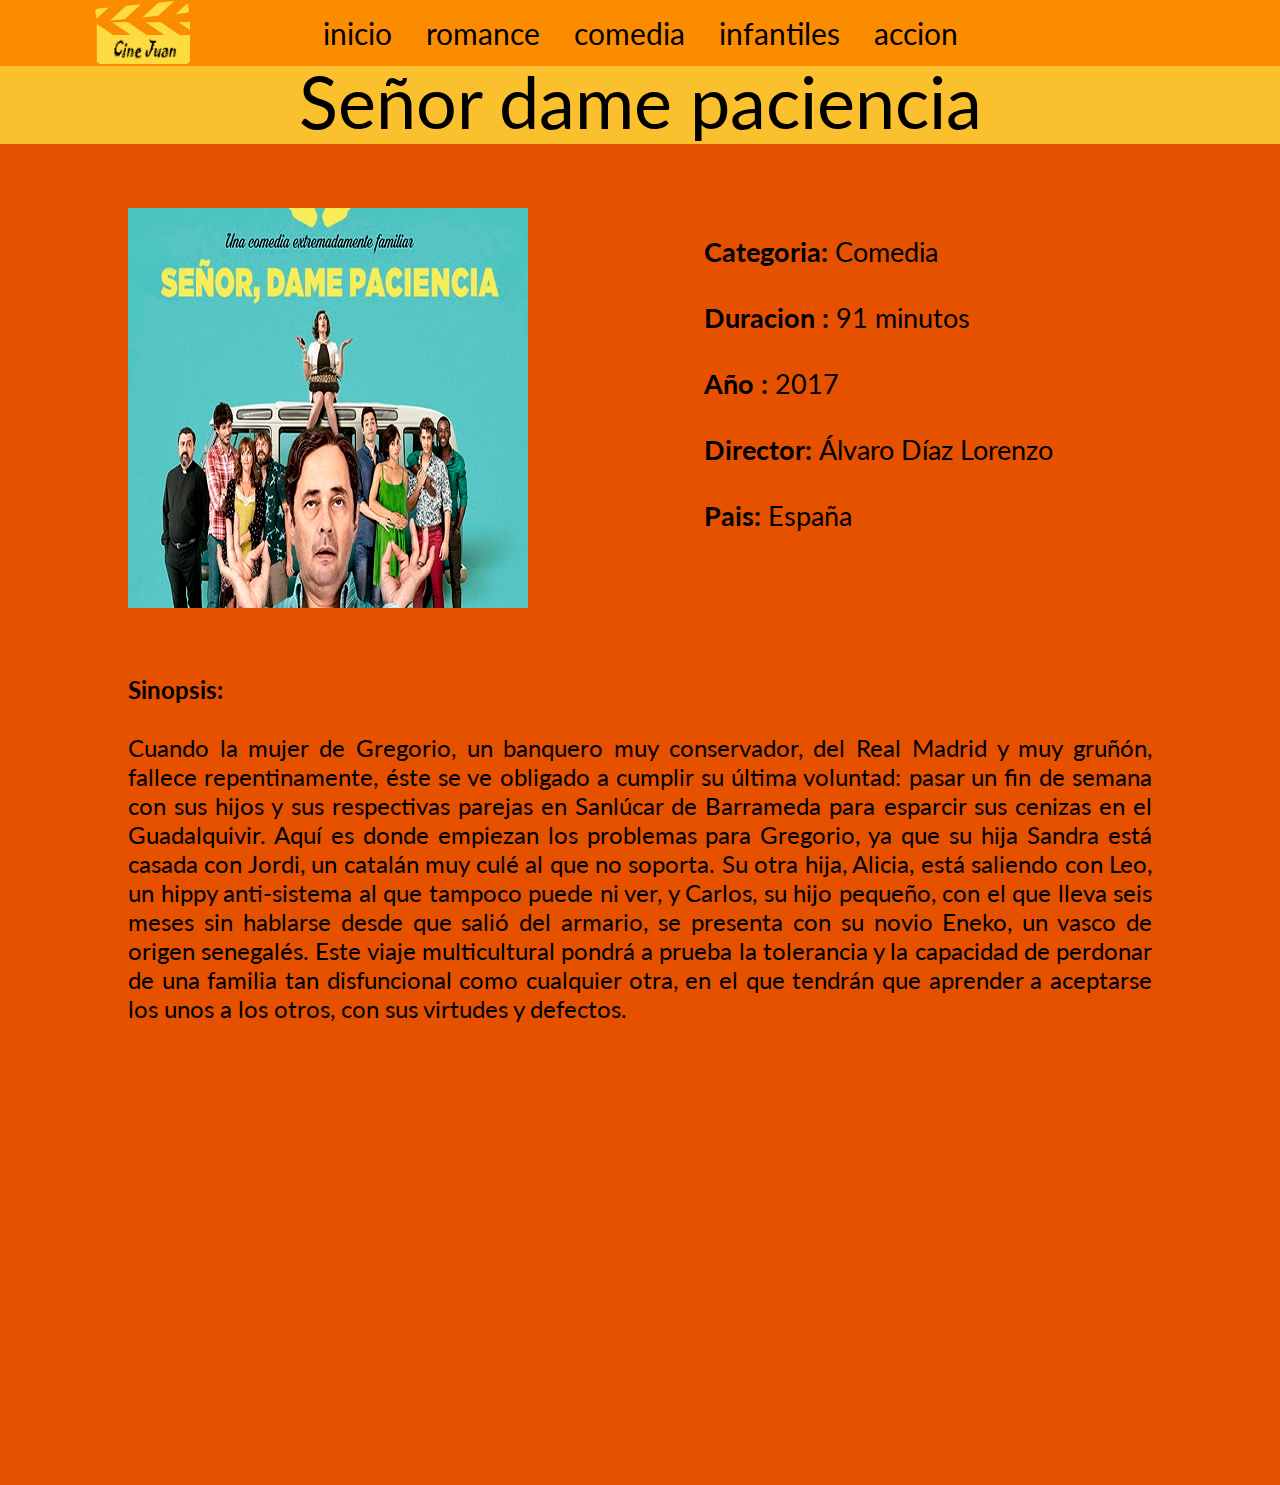
<file: pag/comedia3.html>
<!DOCTYPE html>
<html>
<head>
	<meta charset="utf-8">
	<meta http-equiv="X-UA-Compatible" content="IE=edge">
	<title></title>
	<link rel="stylesheet" href="../css/css.css">
</head>
<body>
<div class="barra_s">
<img class="marca2" src="../assets/img/marca2.png" alt="">
	<img class="marca" src="../assets/img/marca.png" alt="">
	<a id="btn_mover"> <img class="icon" src="../assets/img/icono.png" alt=""> </a>
	
</div>
<img class="marcag2" src="../assets/img/marca2.png" alt="">
	<img class="marcag" src="../assets/img/marca.png" alt="">
<nav id="cuadro3" >
			<ul>
				<li><a href="../index.html" title="">inicio</a></li>
				<li><a href="romance.html" title="">romance</a></li>
				<li><a href="comedia.html" title="">comedia</a></li>
				<li><a href="infantiles.html" title="">infantiles</a></li>
				<li><a href="accion.html" title="">accion</a></li>				

			</ul>
		</nav>
	<SECTION>
		<article id="a1">
				<div class="titulos">
				Señor dame paciencia
				</div>
		</article>
		<article id="a20">
			<div id="a21">
				<img src="../assets/img/c33.jpg" alt="">
			</div>

			<div id="d21">
				<br>
				<br>
				<b>
				Categoria: 	
				</b>
				Comedia
				<br>
				<br>
				<b>
				Duracion : 					
				</b>
				91 minutos
				<br>
				<br>
				<b>
				Año : 					
				</b>
				2017
				<br>
				<br>
				<b>
				Director: 					
				</b>
				Álvaro Díaz Lorenzo
				<br>
				<br>
				<b>
				Pais:  					
				</b>
				España
				<br>
				<br>
				</div>
				
			<div id="d23">
				<b>
				Sinopsis: 					
				</b>
				<br>
				<br>
					Cuando la mujer de Gregorio, un banquero muy conservador, del Real Madrid y muy gruñón, fallece repentinamente, éste se ve obligado a cumplir su última voluntad: pasar un fin de semana con sus hijos y sus respectivas parejas en Sanlúcar de Barrameda para esparcir sus cenizas en el Guadalquivir. Aquí es donde empiezan los problemas para Gregorio, ya que su hija Sandra está casada con Jordi, un catalán muy culé al que no soporta. Su otra hija, Alicia, está saliendo con Leo, un hippy anti-sistema al que tampoco puede ni ver, y Carlos, su hijo pequeño, con el que lleva seis meses sin hablarse desde que salió del armario, se presenta con su novio Eneko, un vasco de origen senegalés. Este viaje multicultural pondrá a prueba la tolerancia y la capacidad de perdonar de una familia tan disfuncional como cualquier otra, en el que tendrán que aprender a aceptarse los unos a los otros, con sus virtudes y defectos. 
				<br>
				
			</div>
			<div id="d22">
			<iframe width="640" height="360" src="https://www.youtube.com/embed/iLFFafRzbT4" frameborder="0" allowfullscreen></iframe>
			
			</div>
		</article>

		
			
	

	</SECTION>
	
</body>
<script src="../js/explicacion.js"></script>
</html>
</file>
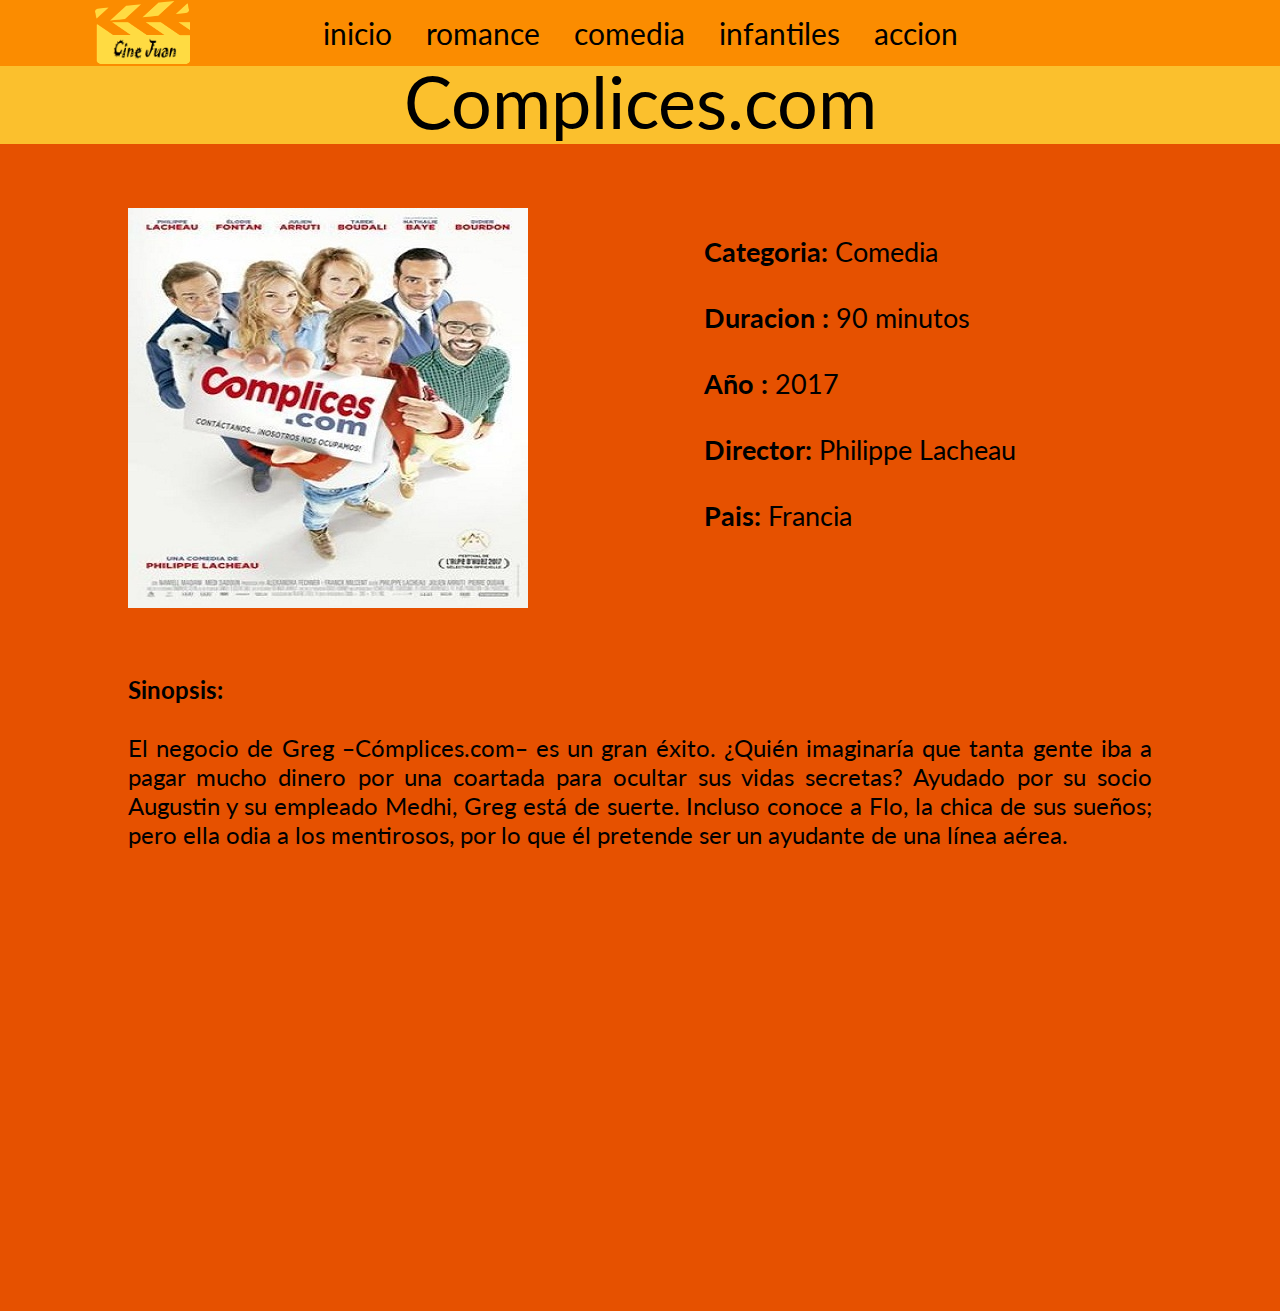
<file: pag/comedia4.html>
<!DOCTYPE html>
<html>
<head>
	<meta charset="utf-8">
	<meta http-equiv="X-UA-Compatible" content="IE=edge">
	<title></title>
	<link rel="stylesheet" href="../css/css.css">
</head>
<body>
<div class="barra_s">
<img class="marca2" src="../assets/img/marca2.png" alt="">
	<img class="marca" src="../assets/img/marca.png" alt="">

	<a id="btn_mover"> <img class="icon" src="../assets/img/icono.png" alt=""> </a>
	
</div>
<img class="marcag2" src="../assets/img/marca2.png" alt="">
	<img class="marcag" src="../assets/img/marca.png" alt="">
<nav id="cuadro3" >
			<ul>
				<li><a href="../index.html" title="">inicio</a></li>
				<li><a href="romance.html" title="">romance</a></li>
				<li><a href="comedia.html" title="">comedia</a></li>
				<li><a href="infantiles.html" title="">infantiles</a></li>
				<li><a href="accion.html" title="">accion</a></li>
				

			</ul>
		</nav>
	<SECTION>
		<article id="a1">
				<div class="titulos">
				Complices.com
				</div>
		</article>
		<article id="a20">
			<div id="a21">
				<img src="../assets/img/c44.jpg" alt="">
			</div>

			<div id="d21">
				<br>
				<br>
				<b>
				Categoria: 					
				</b>
				Comedia
				<br>
				<br>
				<b>
				Duracion : 
				</b>
				90 minutos
				<br>
				<br>
				<b>
				Año : 					
				</b>
				2017
				<br>
				<br>
				<b>
				Director:
				</b>
				 Philippe Lacheau
				<br>
				<br>
				<b>
				Pais:  					
				</b>
				Francia
				<br>
				<br>				
			</div>
			
			<div id="d23">
			<b>
				Sinopsis: 				
			</b>
				<br>
				<br>
					El negocio de Greg ‒Cómplices.com‒ es un gran éxito. ¿Quién imaginaría que tanta gente iba a pagar mucho dinero por una coartada para ocultar sus vidas secretas? Ayudado por su socio Augustin y su empleado Medhi, Greg está de suerte. Incluso conoce a Flo, la chica de sus sueños; pero ella odia a los mentirosos, por lo que él pretende ser un ayudante de una línea aérea.
				<br>
			</div>
			<div id="d22">
			<iframe width="640" height="360" src="https://www.youtube.com/embed/UkvHqf-fjik" frameborder="0" allowfullscreen></iframe>
			
			</div>
		</article>

		
			
	

	</SECTION>
	
</body>
<script src="../js/explicacion.js"></script>
</html>
</file>
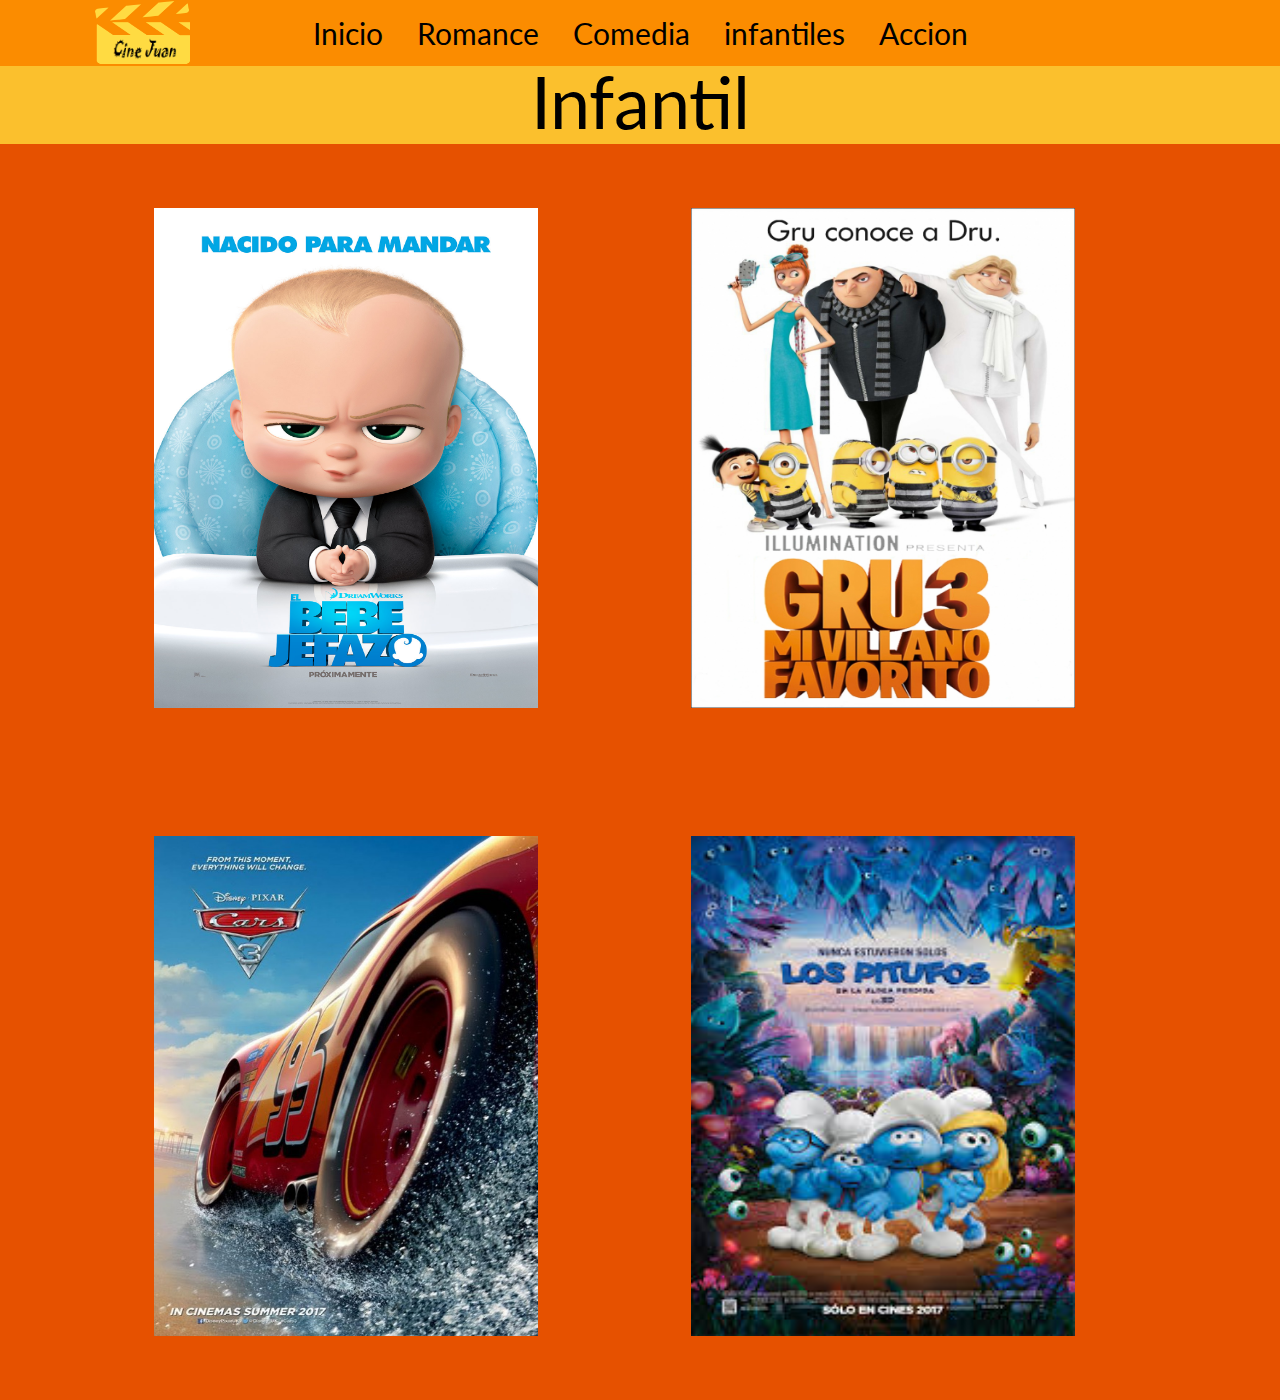
<file: pag/infantiles.html>
<!DOCTYPE html>
<html>
<head>
	<meta charset="utf-8">
	<meta http-equiv="X-UA-Compatible" content="IE=edge">
	<title></title>
	<link rel="stylesheet" href="../css/css.css">
</head>
<body>
<div class="barra_s">
<img class="marca2" src="../assets/img/marca2.png" alt="">
	<img class="marca" src="../assets/img/marca.png" alt="">
	<a id="btn_mover"> <img class="icon" src="../assets/img/icono.png" alt=""> </a>
		
</div>
<img class="marcag2" src="../assets/img/marca2.png" alt="">
	<img class="marcag" src="../assets/img/marca.png" alt="">
<nav id="cuadro3" >
			<ul>
				<li><a href="../index.html" title="">Inicio</a></li>
				<li><a href="romance.html" title="">Romance</a></li>
				<li><a href="comedia.html" title="">Comedia</a></li>
				<li><a href="infantiles.html" title="">infantiles</a></li>
				<li><a href="accion.html" title="">Accion</a></li>

			</ul>
		</nav>
	
		<article id="a1">
			<div class="titulos">
					Infantil
				</div>
		</article>
						
		
		<section id="a2">
			<article class="efecto5">
			<img src="../assets/img/i1.jpg" alt="">
			<div>
				<h4>El bebe jefazo</h4>	
				<p>Tim es un niño de 7 años que tiene los mejores padres del mundo. Su vida es perfecta hasta que un fatídico día todo cambia de forma radical. ¿El motivo? Ya no serán solo tres en la familia, porque ha llegado su nuevo hermanito, un adorable bebé, que hace que a sus padres se les caiga la baba. Y es que este pequeñín se ha hecho el dueño de la casa, y que el bebé se convierta en el jefe de todo es algo que a Tim no le gusta demasiado. </p>
				<a href="infantiles1.html">ver mas</a>
			</div>
		</article>

		<article class="efecto5">
			<img src="../assets/img/i2.jpg" alt="">
			<div>
				<h4>Mi villano favorito 3</h4>	
				<p>Balthazar Pratt, un antiguo niño estrella obsesionado con el personaje que encarnó en los años ochenta, demuestra ser el peor enemigo al que Gru ha debido enfrentarse hasta la fecha... </p>
				<a href="infantiles2.html">ver mas</a>
			</div>
		</article>
		
		<article class="efecto5">
			<img src="../assets/img/i3.jpg" alt="">
			<div>
				<h4>Cars 3</h4>	
				<p>Sorprendido por una nueva generación de corredores ultrarrápidos, el legendario Rayo McQueen queda relegado repentinamente del deporte que tanto ama. Para retomar su carrera, va a necesitar la ayuda de una joven mecánica de carreras, Cruz Ramírez, que tiene su propio plan para ganar, además de la inspiración del fallecido Fabuloso Hudson Hornet y un par de giros inesperados. ¡Y para probar que el n.95 no está ni mucho menos acabado, el campeón tendrá que poner a prueba su valía en el gran circuito de la Copa Piston! 
 </p>
				<a href="infantiles3.html">ver mas</a>
			</div>
		</article>

		<article class="efecto5">
			<img src="../assets/img/i4.jpg" alt="">
			<div>
				<h4>Los pitufos la aldea</h4>	
				<p>Pitufina y sus hermanos practican senderismo por el desconocido Bosque Encantado tratando de encontrar un legendario pueblo para los Pitufos. Deben hacerlo antes de que su némesis, el malvado mago Gargamel, lo haga. Durante el camino, algunos de los misterios de los Pitufos empiezan a salir a la luz...  </p>
				<a href="infantiles4.html">ver mas</a>
			</div>
		</article>

			
		</section>
		


	
</body>
<script src="../js/explicacion.js"></script>
</html>
</file>
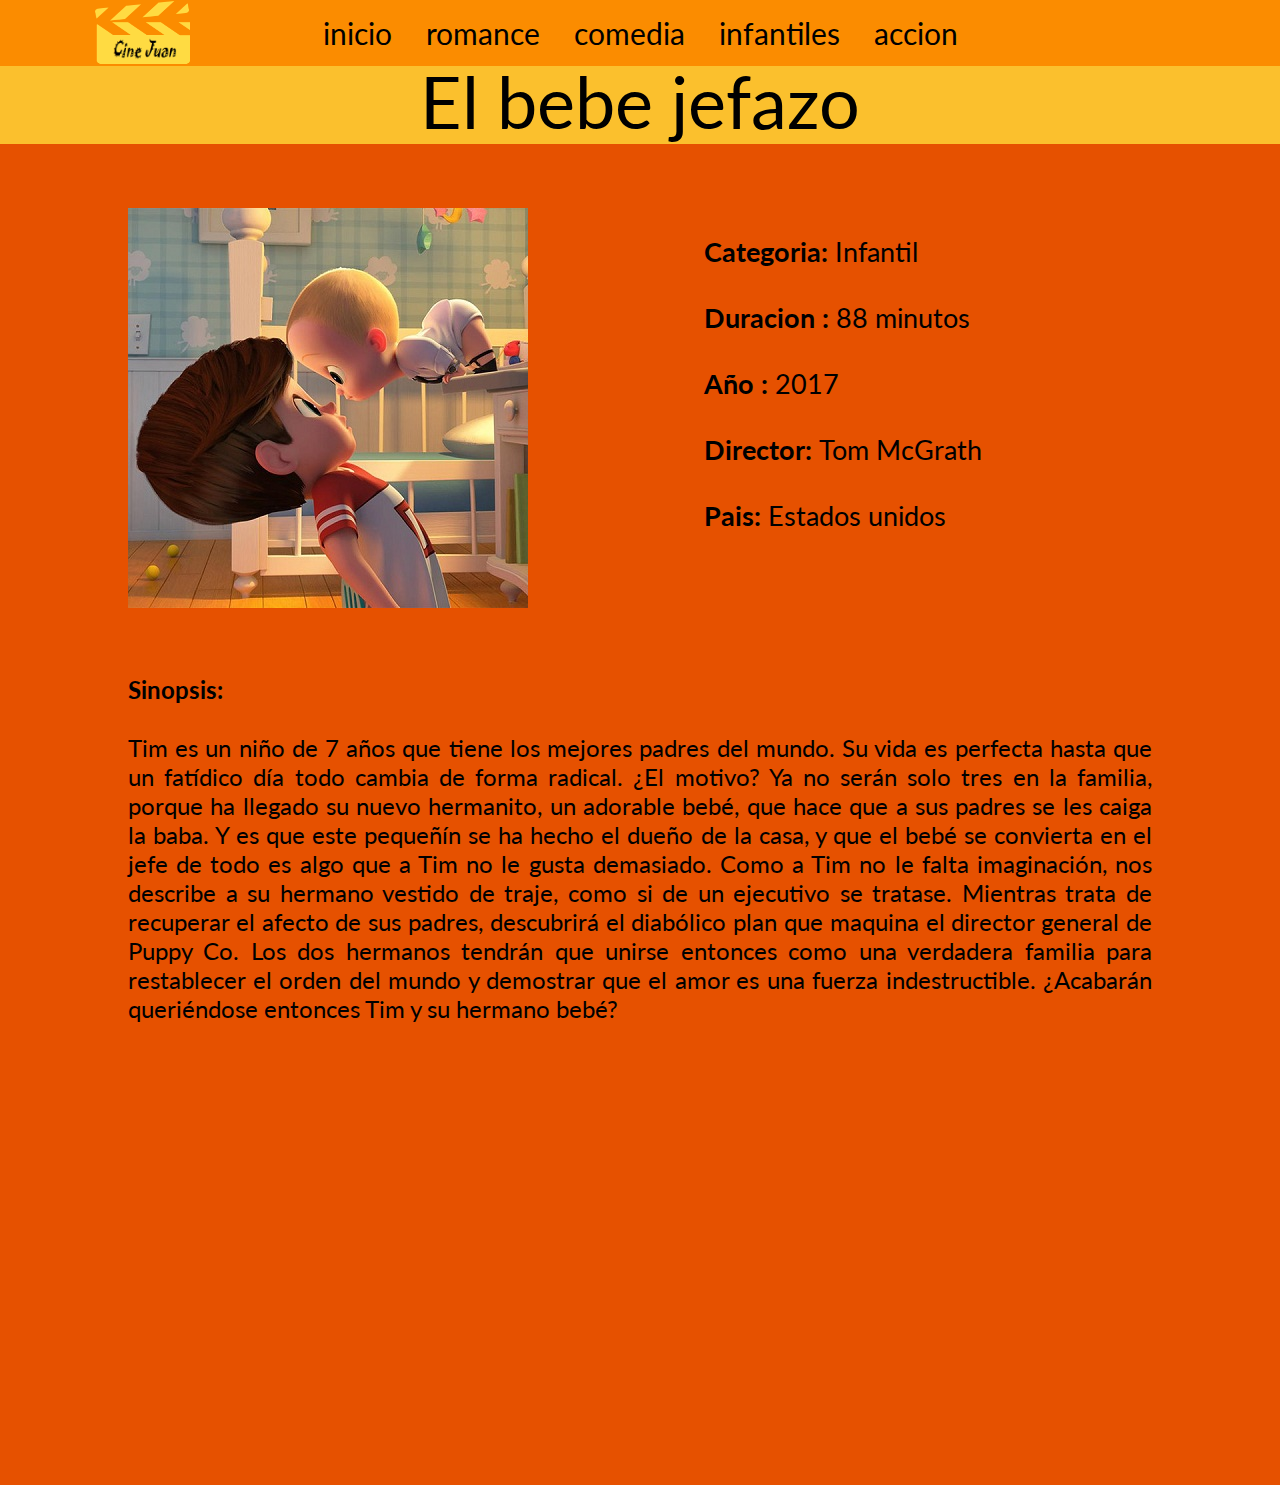
<file: pag/infantiles1.html>
<!DOCTYPE html>
<html>
<head>
	<meta charset="utf-8">
	<meta http-equiv="X-UA-Compatible" content="IE=edge">
	<title></title>
	<link rel="stylesheet" href="../css/css.css">
</head>
<body>
<div class="barra_s">
<img class="marca2" src="../assets/img/marca2.png" alt="">
	<img class="marca" src="../assets/img/marca.png" alt="">
	<a id="btn_mover"> <img class="icon" src="../assets/img/icono.png" alt=""> </a>
		
</div>
<img class="marcag2" src="../assets/img/marca2.png" alt="">
	<img class="marcag" src="../assets/img/marca.png" alt="">
<nav id="cuadro3" >
			<ul>
				<li><a href="../index.html" title="">inicio</a></li>
				<li><a href="romance.html" title="">romance</a></li>
				<li><a href="comedia.html" title="">comedia</a></li>
				<li><a href="infantiles.html" title="">infantiles</a></li>
				<li><a href="accion.html" title="">accion</a></li>

			</ul>
		</nav>
	<SECTION>
		<article id="a1">
				<div class="titulos">
				El bebe jefazo
				</div>
		</article>
		<article id="a20">
			<div id="a21">
				<img src="../assets/img/i11.jpg" alt="">
			</div>

			<div id="d21">
				<br>
				<br>
				<b>
				Categoria: 					
				</b>
				Infantil
				<br>
				<br>
				<b>
				Duracion : 					
				</b>
				88 minutos
				<br>
				<br>
				<b>
				Año : 					
				</b>
				2017
				<br>
				<br>
				<b>
				Director: 					
				</b>
				Tom McGrath
				<br>
				<br>
				<b>
				Pais:  					
				</b>
				Estados unidos
				<br>
				<br>
				</div>
			
			<div id="d23">
				<b>
				Sinopsis: 					
				</b>
				<br>
				<br>
					Tim es un niño de 7 años que tiene los mejores padres del mundo. Su vida es perfecta hasta que un fatídico día todo cambia de forma radical. ¿El motivo? Ya no serán solo tres en la familia, porque ha llegado su nuevo hermanito, un adorable bebé, que hace que a sus padres se les caiga la baba. Y es que este pequeñín se ha hecho el dueño de la casa, y que el bebé se convierta en el jefe de todo es algo que a Tim no le gusta demasiado.

Como a Tim no le falta imaginación, nos describe a su hermano vestido de traje, como si de un ejecutivo se tratase. Mientras trata de recuperar el afecto de sus padres, descubrirá el diabólico plan que maquina el director general de Puppy Co. Los dos hermanos tendrán que unirse entonces como una verdadera familia para restablecer el orden del mundo y demostrar que el amor es una fuerza indestructible. ¿Acabarán queriéndose entonces Tim y su hermano bebé?
				<br>
				
			</div>
			<div id="d22">
			<iframe width="640" height="360" src="https://www.youtube.com/embed/75S--x-EUNY" frameborder="0" allowfullscreen></iframe>
			
			</div>
		</article>

		
			
	

	</SECTION>
	
</body>
<script src="../js/explicacion.js"></script>
</html>
</file>
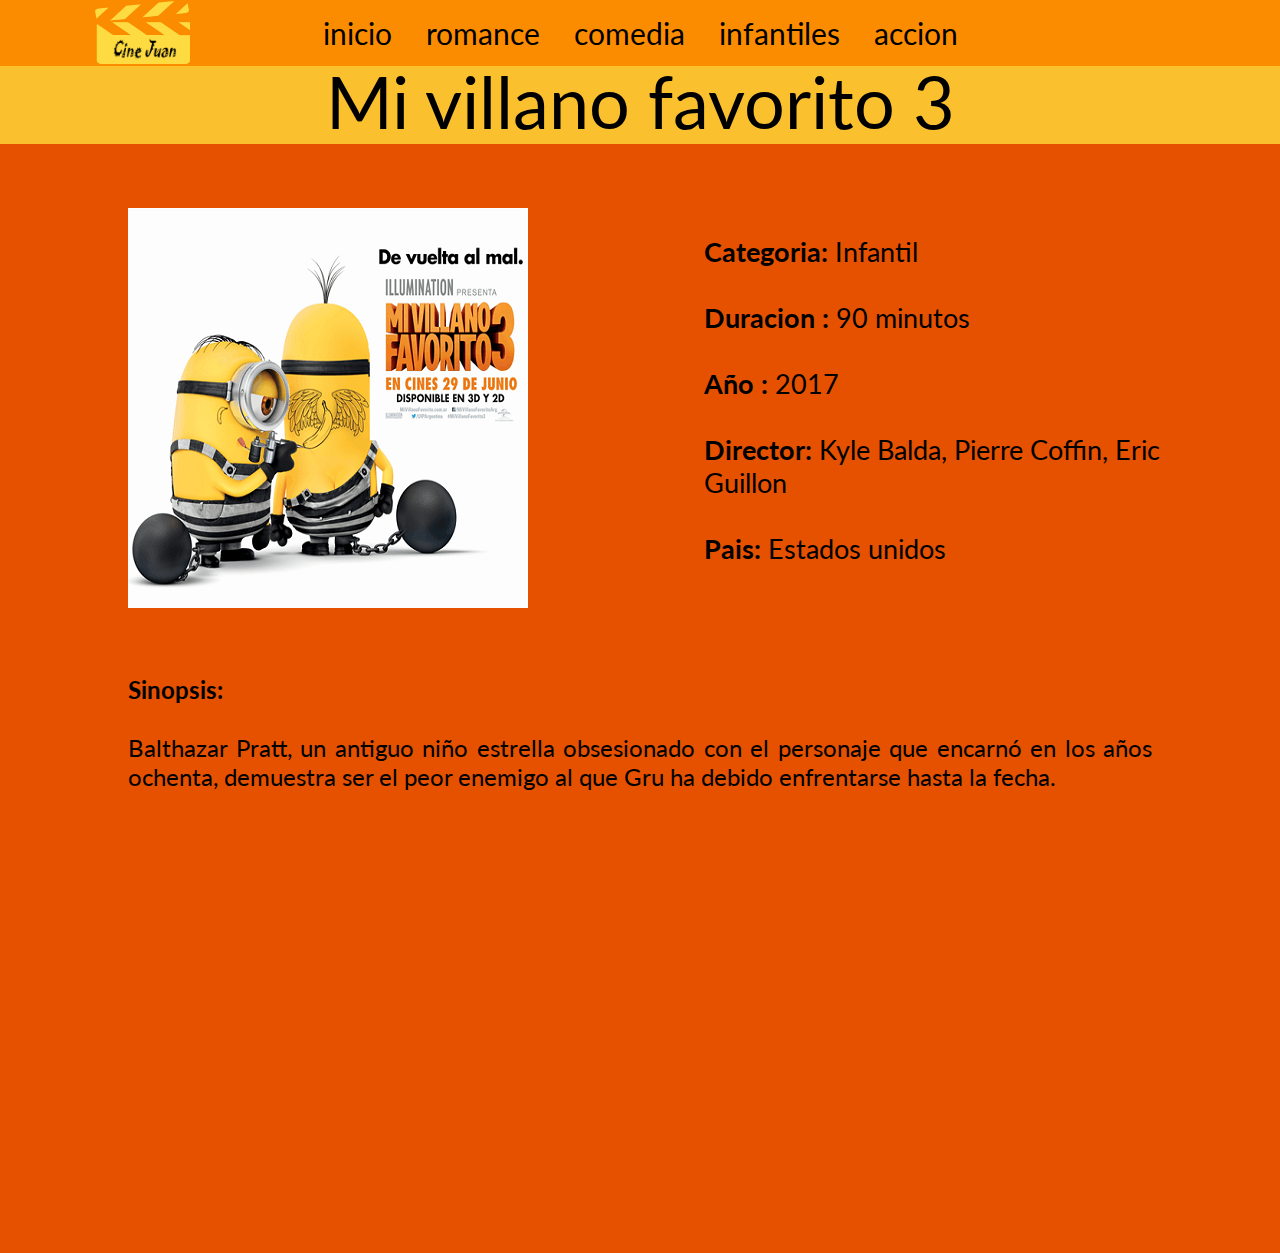
<file: pag/infantiles2.html>
<!DOCTYPE html>
<html>
<head>
	<meta charset="utf-8">
	<meta http-equiv="X-UA-Compatible" content="IE=edge">
	<title></title>
	<link rel="stylesheet" href="../css/css.css">
</head>
<body>
<div class="barra_s">
<img class="marca2" src="../assets/img/marca2.png" alt="">
	<img class="marca" src="../assets/img/marca.png" alt="">
	<a id="btn_mover"> <img class="icon" src="../assets/img/icono.png" alt=""> </a>
		
</div>
<img class="marcag2" src="../assets/img/marca2.png" alt="">
	<img class="marcag" src="../assets/img/marca.png" alt="">
<nav id="cuadro3" >
			<ul>
				<li><a href="../index.html" title="">inicio</a></li>
				<li><a href="romance.html" title="">romance</a></li>
				<li><a href="comedia.html" title="">comedia</a></li>
				<li><a href="infantiles.html" title="">infantiles</a></li>
				<li><a href="accion.html" title="">accion</a></li>	

			</ul>
		</nav>
	<SECTION>
		<article id="a1">
				<div class="titulos">
				Mi villano favorito 3
				</div>
		</article>
		<article id="a20">
			<div id="a21">
				<img src="../assets/img/i22.png" alt="">
			</div>

			<div id="d21">
				<br>
				<br>
				<b>
				Categoria: 					
				</b>
				Infantil
				<br>
				<br>
				<b>
				Duracion : 					
				</b>
				90 minutos
				<br>
				<br>
				<b>
				Año : 					
				</b>
				2017
				<br>
				<br>
				<b>
				Director: 					
				</b>
Kyle Balda,  Pierre Coffin,  Eric Guillon
				<br>
				<br>
				<b>
				Pais:  
				</b>
				Estados unidos
				<br>
				<br>
				</div>
			
			<div id="d23">
				<b>
				Sinopsis: 					
				</b>
				<br>
				<br>
				
					Balthazar Pratt, un antiguo niño estrella obsesionado con el personaje que encarnó en los años ochenta, demuestra ser el peor enemigo al que Gru ha debido enfrentarse hasta la fecha.
				
				<br>
				
			</div>
			<div id="d22">
			<iframe width="640" height="360" src="https://www.youtube.com/embed/kdYRLVG-Mi8" frameborder="0" allowfullscreen></iframe>
			</div>
		</article>

		
			
	

	</SECTION>
	
</body>
<script src="../js/explicacion.js"></script>
</html>
</file>
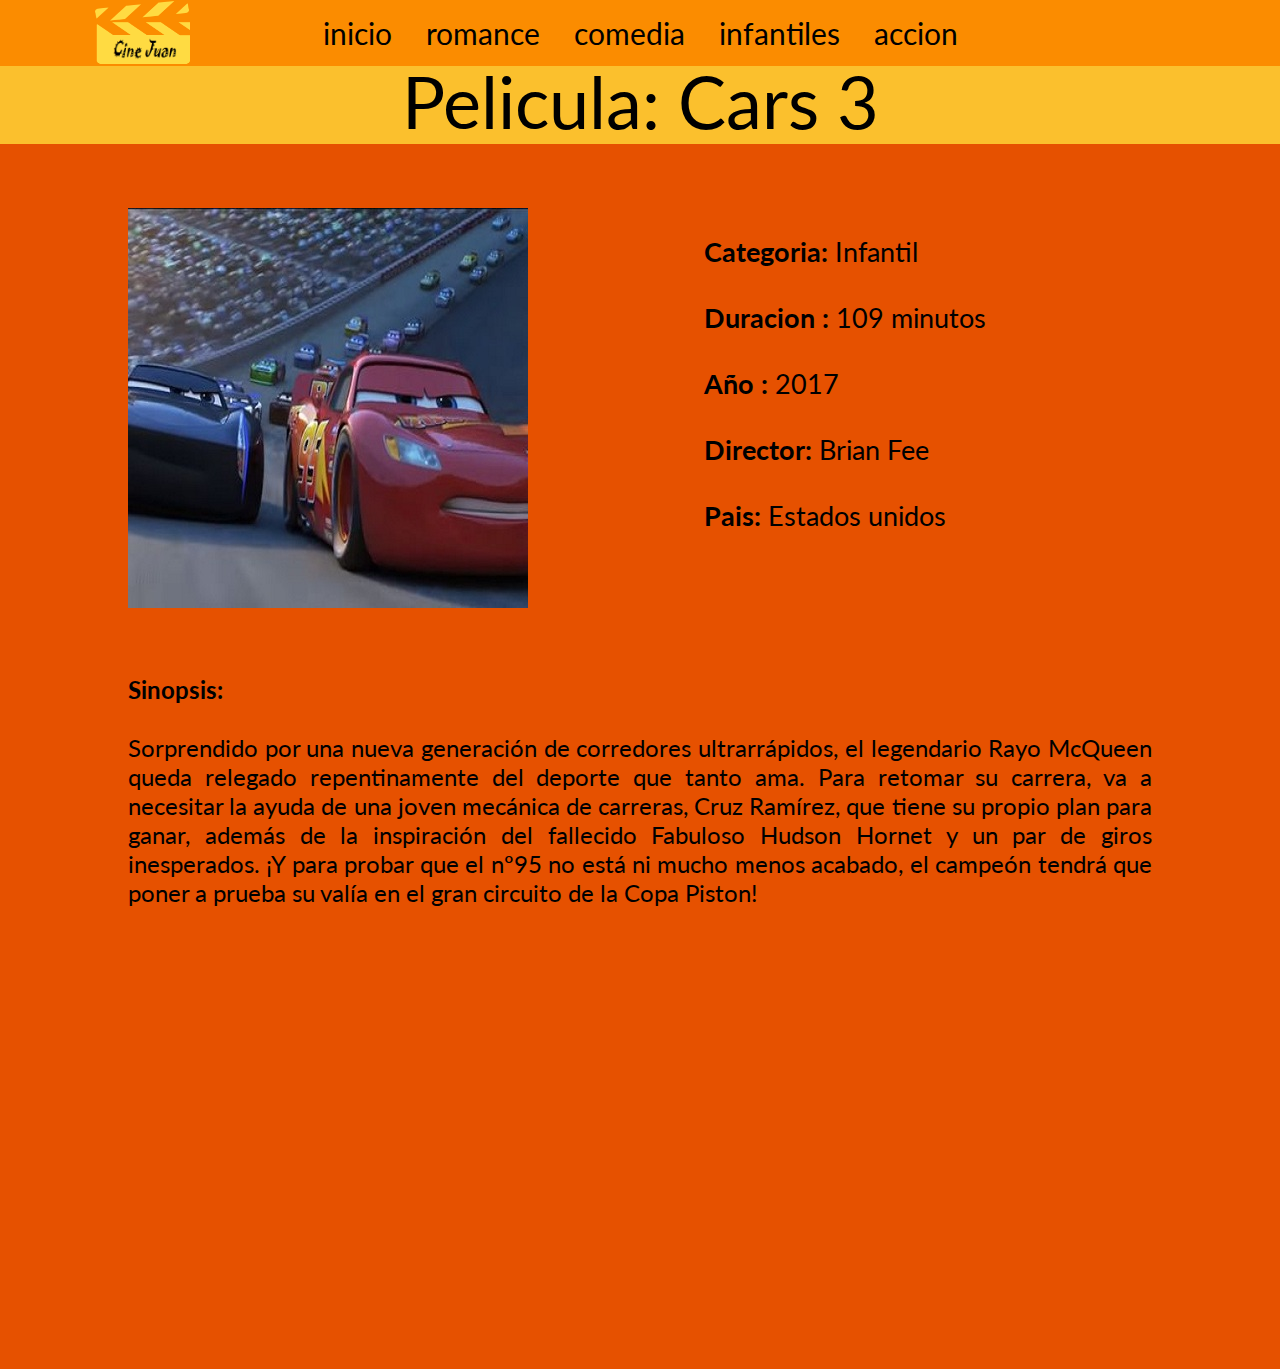
<file: pag/infantiles3.html>
<!DOCTYPE html>
<html>
<head>
	<meta charset="utf-8">
	<meta http-equiv="X-UA-Compatible" content="IE=edge">
	<title></title>
	<link rel="stylesheet" href="../css/css.css">
</head>
<body>
<div class="barra_s">
<img class="marca2" src="../assets/img/marca2.png" alt="">
	<img class="marca" src="../assets/img/marca.png" alt="">
	<a id="btn_mover"> <img class="icon" src="../assets/img/icono.png" alt=""> </a>
		
</div>
<img class="marcag2" src="../assets/img/marca2.png" alt="">
	<img class="marcag" src="../assets/img/marca.png" alt="">
<nav id="cuadro3" >
			<ul>
				<li><a href="../index.html" title="">inicio</a></li>
				<li><a href="romance.html" title="">romance</a></li>
				<li><a href="comedia.html" title="">comedia</a></li>
				<li><a href="infantiles.html" title="">infantiles</a></li>
				<li><a href="accion.html" title="">accion</a></li>

			</ul>
		</nav>
	<SECTION>
		<article id="a1">
				<div class="titulos">
					Pelicula: Cars 3
				</div>
		</article>
		<article id="a20">
			<div id="a21">
				<img src="../assets/img/i33.jpg" alt="">
			</div>

			<div id="d21">
				
				<br>
				<br>
				<b>
				Categoria: 					
				</b>
				Infantil
				<br>
				<br>
				<b>
				Duracion : 					
				</b>
				109 minutos
				<br>
				<br>
				<b>
				Año : 					
				</b>
				2017
				<br>
				<br>
				<b>
				Director: 					
				</b>
				Brian Fee
				<br>
				<br>
				<b>
				Pais:  					
				</b>
				Estados unidos
				<br>
				<br>
				</div>

			<div id="d23">
			<b>
				Sinopsis: 				
			</b>
				<br>
				<br>
				
					Sorprendido por una nueva generación de corredores ultrarrápidos, el legendario Rayo McQueen queda relegado repentinamente del deporte que tanto ama. Para retomar su carrera, va a necesitar la ayuda de una joven mecánica de carreras, Cruz Ramírez, que tiene su propio plan para ganar, además de la inspiración del fallecido Fabuloso Hudson Hornet y un par de giros inesperados. ¡Y para probar que el nº95 no está ni mucho menos acabado, el campeón tendrá que poner a prueba su valía en el gran circuito de la Copa Piston! 
				
				<br>
				
			</div>
			<div id="d22">
			<iframe width="640" height="360" src="https://www.youtube.com/embed/M7TMO33nRtA" frameborder="0" allowfullscreen></iframe>
			</div>
		</article>

		
			
	

	</SECTION>
	
</body>
<script src="../js/explicacion.js"></script>
</html>
</file>
<file: css/css.css>
/* general */
@import url('https://fonts.googleapis.com/css?family=Lato');
*{
	margin: 0;
	padding: 0;
	font-family: 'Lato', sans-serif;
}

body{
	background-color: #E65100;
}
.menup{
	
}
.marca{
	height: 100%;
	width: 10%;
	margin-left: 5%;
}
.marca2{
	position: absolute;
	height: 40%;
	width: 8%;
	left: 6%;
	top:55%;
}
.marcag{
	position: fixed;
	height: 65px;
	width: 95px;
	left: 95px;
	top:0;
	z-index: 3;
}
.marcag2{
	position: fixed;
	height: 28px;
	width: 80px;
	left: 100px;
	top:35px;
	z-index: 4;
}
.barra_s{
	position: fixed;
	top:0;
	left: 0;
	right: 0;
	background-color: #FB8C00;
	height: 50px;
	z-index: 2;
	width: 100%;
}
.barra_s a{
	float: right;
}
#cuadro3{
	position: fixed;
	left: 0;
	right: 0;
	background-color: #FB8C00;
	top:0;
	z-index: 2;
}
#cuadro3 ul{
	text-align: center;
	list-style: none;
}
#cuadro3 ul li{
	display: inline-block;
}
#cuadro3 ul li a{
	display: block;
	padding: 15px;
	color: black;
	text-decoration: none;
	font-size: 30px;
}
#cuadro3 ul li a:hover{
	background-color: #FFEB3B;
}


/* #cuadro3 2 fin */
#a1{
	width: 100%;
	height: 100%;
	margin-top: 4.5%;

}
.titulos{
	width: 100%;
	height: 100%;
	font-size: 450%;
	text-align: center;
	background-color: #FBC02D;
}
#a1 video{
	width: 100%;
	margin-left: 0;

}

#cm{
	margin-left: 35%;
	}
#a2{
	width: 100%;
	height: 100%;
	left: 0;
	right: 0;
	bottom: 0%;
}

#a2 img{
	display: block;
	width: 100%;
}
#a2 article{
	width: 30%;
	height: 500px;
	
	margin-left: 12%;

}
.icon{
	width: 65%;
	float: right;
	margin-right: 45%;
	height: 45px;
	margin-top: 2%;
}
#btn_mover{
	display: none;
	width: 8%;
	font-size: 30px;
	}
#nav2{
	margin-top: 0%;
	left: 0;
	right: 20px;
	background-color: #A5CAEA;
	height: 50px;
	width: 200px;
}
#nav2 ul{
	text-align: center;
	list-style: none;
}
#nav2 ul li{
	display: inline-block;
}
#nav2 ul li a{
	display: block;
	padding: 15px;
	color: blue;
	text-decoration: none;
	font-size: 30px;
}
#nav2 ul li a:hover{
	background-color: yellow;
}	
#mi_menu{
	margin-top: 10px;
	display: block;
}

/* usado en pagina terror */
#a20{
	width: 100%;
	height: 100%;
}
#a20 div{
	float: left;
}
#a21{
	position: relative;
	width: 35%;
	height: 100%;
	margin-left: 10%;
	margin-top: 5%;
	
}
#d21{
	position: relative;
	width: 40% ;
	height: 100%;
	margin-left: 10%;
	font-size: 170%;
	margin-top: 2%;	
	margin-right: 0%;
}
#d23{
	position: relative;
	width: 80%;
	height: 100%;
	margin-left: 10%;
	font-size: 150%;
	margin-top: 5%;
	text-align: justify;
}
#d22{
	position: relative;
	width: 60% ;
	height: 360px;
	margin-left: 25%;
	margin-top: 3%;
	font-size: 150%;
	margin-bottom: 5%;
}
.as{
	width: 100%;
	height: 100%;
}
.as div{
	float: left;	
}

#a22{
	position: relative;
	width: 35%;
	height: 100%;
	
	margin-left: 10%;
	margin-top: 10%;
	top: 9000%;
	left: 20%
}


/* aqui van los efectos animacion 1 */
.efecto1{
	position: relative;
	display: block;
	width: 100%;
	height: 100%;
	margin-top: 5%;
	margin-left:2%;
	margin-bottom: 2%;
	overflow: hidden;
	float: left; 

}

.efecto1 img{
	transition: .4s linear;

	width: 100%;
	height: 100%
}
.efecto1 div{
	position: absolute;
	top: 0;
	left: 0;
	right: 0;
	bottom: 0;
	background-color: rgba(0,24,245,0.4);
	text-align: center;
	opacity: 0;
	transition: .4s linear;
	width: 100%;
	height: 100%;
}
.efecto1 div h4{
	text-align: center;
	background-color: rgba(0,0,0,0.7);
	color: white;
	padding: 1% 0;
	font-size: 120%;
	margin-top: 10%;
	transform: translateY(-90px);
	transition: .4s linear;
}
.efecto1 div p{
	color: white;
	text-align: justify;
	padding: 0 20px;
	margin-top: 25px;
	transform: translateY(90px);
	opacity: 0;
	font-size: 20px;
	transition: .4s linear;

}
.efecto1 div a{
	text-decoration: none;
	color: white;
	background-color: rgba(0,0,0,0.8);
	padding: 5% 5%;
	display: inline-block;
	margin-top: 10%;
	opacity: 0;
	transition: .4s linear;
}	

/* desde aca va el efecto segundo */

.efecto2{
	position: relative;
	display: block;
	width: 100%;
	height: 100%;
	margin: 5% auto;
	margin-left: 2%;
	overflow: hidden;
	float: left; 
}
.efecto2 img{
	width: 100%;
	height: 100%
}
.efecto2 div{
	position: absolute;
	top: 0;
	left: 0;
	right: 0;
	bottom: 0;
	background-color: rgba(0,24,245,0.4);
	text-align: center;
	opacity: 0;
	transition: .4s linear;
	transform: translateX(300px) translateY(0) rotate(60deg);



}
.efecto2 div h4{
	text-align: center;
	background-color: rgba(0,0,0,0.7);
	color: white;
	padding: 1% 0;
	font-size: 120%;
	margin-top: 10%;
	transform: translateY(-90px);
	transition: .8s linear;
}
.efecto2 div p{
	color: white;
	text-align: justify;
	padding: 0 20px;
	margin-top: 15px;
	transform: translateY(90px);
	opacity: 0;
	transition: .8s linear;

}
.efecto2 div a{
	text-decoration: none;
	color: white;
	background-color: rgba(0,0,0,0.8);
	padding: 5% 5%;
	display: inline-block;
	margin-top: 5%;
	opacity: 0;
	transition: .8s linear;
	transform: translateY(90px);

}
.efecto2:hover div{
	opacity: 1;
	transform:rotate(0deg);


}
.efecto2:hover div h4{
	transform: translateY(0);
}
.efecto2:hover div p{
	transform: translateY(0);
	opacity: 1;
}
.efecto2:hover div a{
	opacity: 1;
	transform: translateY(0);
}
/* efecto 3 */
.efecto3{
	position: relative;
	display: block;
	width: 100%;
	height: 100%;
	margin: 5% auto;
	margin-left: 2%;
	overflow: hidden;
	float: left; 
}
.efecto3 img{
	width: 100%;
	height: 100%;
}
.efecto3 div{
	position: absolute;
	top: 0;
	left: 0;
	right: 0;
	bottom: 0;
	background-color: rgba(0,24,245,0.4);
	text-align: center;
	opacity: 0;
	transition: .4s linear;
	transform: translateX(400px) translateY(-300px) rotate(-90deg);
	
}
.efecto3 div h4{
	text-align: center;
	background-color: rgba(0,0,0,0.7);
	color: white;
	padding: 1% 0;
	font-size: 120%;
	margin-top: 10%;
	transform: translateX(-400px) translateY(-300px) rotate(-90deg);
	transition: 1.2s linear;
}
.efecto3 div p{
	color: white;
	text-align: justify;
	padding: 0 20px;
	margin-top: 15px;
	transform: translateX(400px) translateY(-300px) rotate(90deg);
	opacity: 0;
	transition: 1.2s linear;

}
.efecto3 div a{
	text-decoration: none;
	color: white;
	background-color: rgba(0,0,0,0.8);
	padding: 5% 5%;
	display: inline-block;
	margin-top: 5%;
	opacity: 0;
	transition: .8s linear;
	transform: translateY(-90px);

}
.efecto3:hover div{
	opacity: 1;
	transform: rotate(0);

}
.efecto3:hover div h4{
	transform: translateX(0px) translateY(0px) rotate(0deg);

}
.efecto3:hover div p{
	transform: translateX(0px) translateY(0px) rotate(0deg);
	opacity: 1;

}
.efecto3:hover div a{
	opacity: 1;
	transform: translateY(0);
}
/* efecto 5 */

.efecto5{
	position: relative;
	display: block;
	width: 100%;
	height: 100%;
	margin: 5% auto;
	margin-left: 2%;
	overflow: hidden;
	float: left; 
}
.efecto5 div{
	position: absolute;
	right: 0;
	bottom: 0;
	top: 0;
	background-color: rgba(0,24,245,0.4);
	text-align: center;
	opacity: 0;
	transition: .4s linear;
	transform: translateX(-400px);
	width: 100%;
	height: 100%;
}

.efecto5 div h4{
	text-align: center;
	background-color: rgba(0,0,0,0.7);
	color: white;
	padding: 1% 0;
	font-size: 120%;
	margin-top: 10%;
	transition: 1.2s linear;
}
.efecto5 div p{
	color: white;
	text-align: justify;
	padding: 0 20px;
	margin-top: 15px;
	opacity: 1;
	transition: 1.2s linear;
}

.efecto5 div a{
	text-decoration: none;
	color: white;
	background-color: rgba(0,0,0,0.8);
	padding: 5% 5%;
	display: inline-block;
	margin-top: 5%;
	opacity: 1;
	transition: .8s linear;

}
.efecto5 img{
	position: relative;
	transition: .4s linear;
	height: 100%;
	width: 100%;
}
/* haciendo mover el menu aviso */
.efecto5:hover img{
	transform: translateX(405px);
}
.efecto5:hover div{
	opacity: 1;
	transform: translateX(0);
}
/* efecto 6 */

.efecto6{
	position: relative;
	display: block;
	width: 100%;
	height: 100%;
	margin: 5% auto;
	margin-left: 2%;
	overflow: hidden;
	float: left;
}

.efecto6 div{
	position: absolute;
	right: 0;
	bottom: 0;
	top: 0;
	background-color: rgba(0,24,245,0.4);
	text-align: center;
	opacity: 0;
	transition: .4s linear;
}

.efecto6 div h4{
	text-align: center;
	background-color: rgba(0,0,0,0.7);
	color: white;
	padding: 1% 0;
	font-size: 120%;
	margin-top: 5%;
	transition: .8s linear;
}
.efecto6 div p{
	color: white;
	text-align: justify;
	padding: 0 20px;
	margin-top: 15px;
	opacity: 1;
	transition: .4s linear;
	font-size: 70px;
}

.efecto6 div a{
	text-decoration: none;
	color: white;
	background-color: rgba(0,0,0,0.8);
	padding: 4% 4%;
	display: inline-block;
	margin-top: 3%;
	opacity: 1;
	transition: .8s linear;
	transform: translateY(90px);
}
.efecto6 img{
	position: relative;
	width: 100%;
	height: 100%;
}
.efecto6:hover div{
	opacity: 1;
}
.efecto6:hover div h4{
	font-size: 24px;
}
.efecto6:hover div p{
	font-size: 120%;
}
.efecto6:hover div a{
	transform: translateY(0px);
}
/* empieza el celular */
@media only screen and (max-device-width: 768px){
	#cuadro3{
	left: 0;
	top:49px;
	bottom: 0;
	height: 100%;
	width: 400px;
	transition: .4s linear;
	transform: translateX(-400px);
	}
	.marcag{
		display: none;
	}
	.marcag2{
		display: none;
	}
	#cuadro3 ul li{
		display: block;
	}
	#cuadro3 ul li a{
		font-size: 270%;
	}

	#btn_mover{
		display: block;
		}
	#a2 article{
			width: 50%;
			float: none;
			margin-left: 25%;
			margin-top: 5%;
			margin-bottom: 10%;
		}
		
	
	.efecto1 img{
	transform: scale(1.2);
	}
	.efecto1 div{
		opacity: .7;
	}
	.efecto1 div h4{
		transform: translateY(0);
	}
	.efecto1 div p{
		transform: translateY(0);
		opacity: 1;
	}
	.efecto1 div a{
		opacity: 1;
	}
		.efecto2 div{
	opacity: .7;
	transform:rotate(0deg);
	}
	.efecto2 div h4{
		transform: translateY(0);
	}
	.efecto2 div p{
		transform: translateY(0);
		opacity: 1;
	}
	.efecto2 div a{
		opacity: 1;
		transform: translateY(0);
	}
	
	.efecto3 div{
	opacity: .7;
	transform: rotate(0);

	}
	.efecto3 div h4{
		transform: translateX(0px) translateY(0px) rotate(0deg);

	}
	.efecto3 div p{
		transform: translateX(0px) translateY(0px) rotate(0deg);
		opacity: 1;

	}
	.efecto3 div a{
		opacity: 1;
		transform: translateY(0);
	}
	.efecto5 div{
	opacity: .7;
	transform: translateX(0);
	}
	.efecto6 div{
	opacity: .7;
	}
	.efecto6 div h4{
		font-size: 250%;
	}
	.efecto6 div p{
		font-size: 130%;
	}
	.efecto6 div a{
		transform: translateY(0px);
		font-size: 150%
	}
	#a20{
		width: 60%;
	}
	#a20 div{
	margin-left: 0%;
	}
	.as div{
		margin-left: 0%;
	}
	#a21{
		padding-left: 50%;
	}
	#d21{
		padding-left: 55%;
		width: 100%;
		font-size: 200%;
	}
	#d23{
		padding-left: 25%;
		width: 120%;
		font-size: 190%;
		text-align: justify;
	}
	#d22{
		padding-left: 30%;
		margin-top: 10%;
	}
}
/* aqui termina el celular*/

/* java script mover */
.mover{
	transform: translateX(0) !important;

	}
/* aqui empieza la tablet */
@media only screen and (min-device-width: 768px) and (max-device-width: 992px){
	#cuadro3{
	left: 0;
	top:49px;
	bottom: 0;
	height: 100%;
	width: 300px;
	transition: .4s linear;
	transform: translateX(-400px);
	}
	.marcag{
		display: none;
	}
	.marcag2{
		display: none;
	}

	#cuadro3 ul li{
		display: block;
	}
	#cuadro3 ul li a{
		font-size: 250%;
	}

	#btn_mover{
		display: block;
		}
	#a2 article{
			width: 30%;
			
			float: left;
			margin-left: 13%;
			margin-top: 5%;
			margin-bottom: 10%;
		}
		.efecto1 img{
	transform: scale(1.2);
	}
	.efecto1 div{
		opacity: .7;
	}
	.efecto1 div h4{
		transform: translateY(0);
	}
	.efecto1 div p{
		transform: translateY(0);
		opacity: 1;
		font-size: 100%;
	}
	.efecto1 div a{
		opacity: 1;
	}
	.efecto2 div{
	opacity: .7;
	transform:rotate(0deg);
	}
	.efecto2 div h4{
		transform: translateY(0);
	}
	.efecto2 div p{
		transform: translateY(0);
		opacity: 1;
	}
	.efecto2 div a{
		opacity: 1;
		transform: translateY(0);
	}
	.efecto3 div{
	opacity: .7;
	transform: rotate(0);

	}
	.efecto3 div h4{
		transform: translateX(0px) translateY(0px) rotate(0deg);

	}
	.efecto3 div p{
		transform: translateX(0px) translateY(0px) rotate(0deg);
		opacity: 1;

	}
	.efecto3 div a{
		opacity: 1;
		transform: translateY(0);
	}
	
	.efecto5 div{
	opacity: .7;
	transform: translateX(0);
	}
	.efecto6 div{
	opacity: .7;
	}
	.efecto6 div h4{
		font-size: 24px;
	}
	.efecto6 div p{
		font-size: 110%;
	}
	.efecto6 div a{
		transform: translateY(0px);
		padding: 5% 5%;
		font-size: 150%;
	}
	.efecto6:hover div{
	opacity: .7;
	}
	.efecto6:hover div h4{
		font-size: 24px;
	}
	.efecto6:hover div p{
		font-size: 110%;
	}
	.efecto6:hover div a{
		transform: translateY(0px);
		padding: 5% 5%;
		font-size: 150%;
	}
	#a20{
		width: 60%;
	}
	#a20 div{
	margin-left: 0%;

	}
	#a21{
		padding-left: 50%;
	}
	#d21{
		padding-left: 55%;
		width: 100%;
		font-size: 200%;
	}
	#d23{
		padding-left: 25%;
		width: 120%;
		font-size: 190%;
		text-align: justify;
	}
	#d22{
		padding-left: 30%;
		margin-top: 10%;
	}
}


/* aqui termina la tablet */

/* aqui empieza el laptop */
@media only screen and (min-device-width: 992px) {
	.efecto1:hover img{
	transform: scale(1.2);
}
.efecto1:hover div{
	opacity: 1;
}
.efecto1:hover div h4{
	transform: translateY(0);
}
.efecto1:hover div p{
	transform: translateY(0);
	opacity: 1;
}
.efecto1:hover div a{
	opacity: 1;
}
}
/* termina laptop */
@media only screen and (min-device-width: 1200px) {
	.efecto1:hover img{
	transform: scale(1.2);
}
.efecto1:hover div{
	opacity: 1;
}
.efecto1:hover div h4{
	transform: translateY(0);
}
.efecto1:hover div p{
	transform: translateY(0);
	opacity: 1;
}
.efecto1:hover div a{
	opacity: 1;
}
}
</file>
